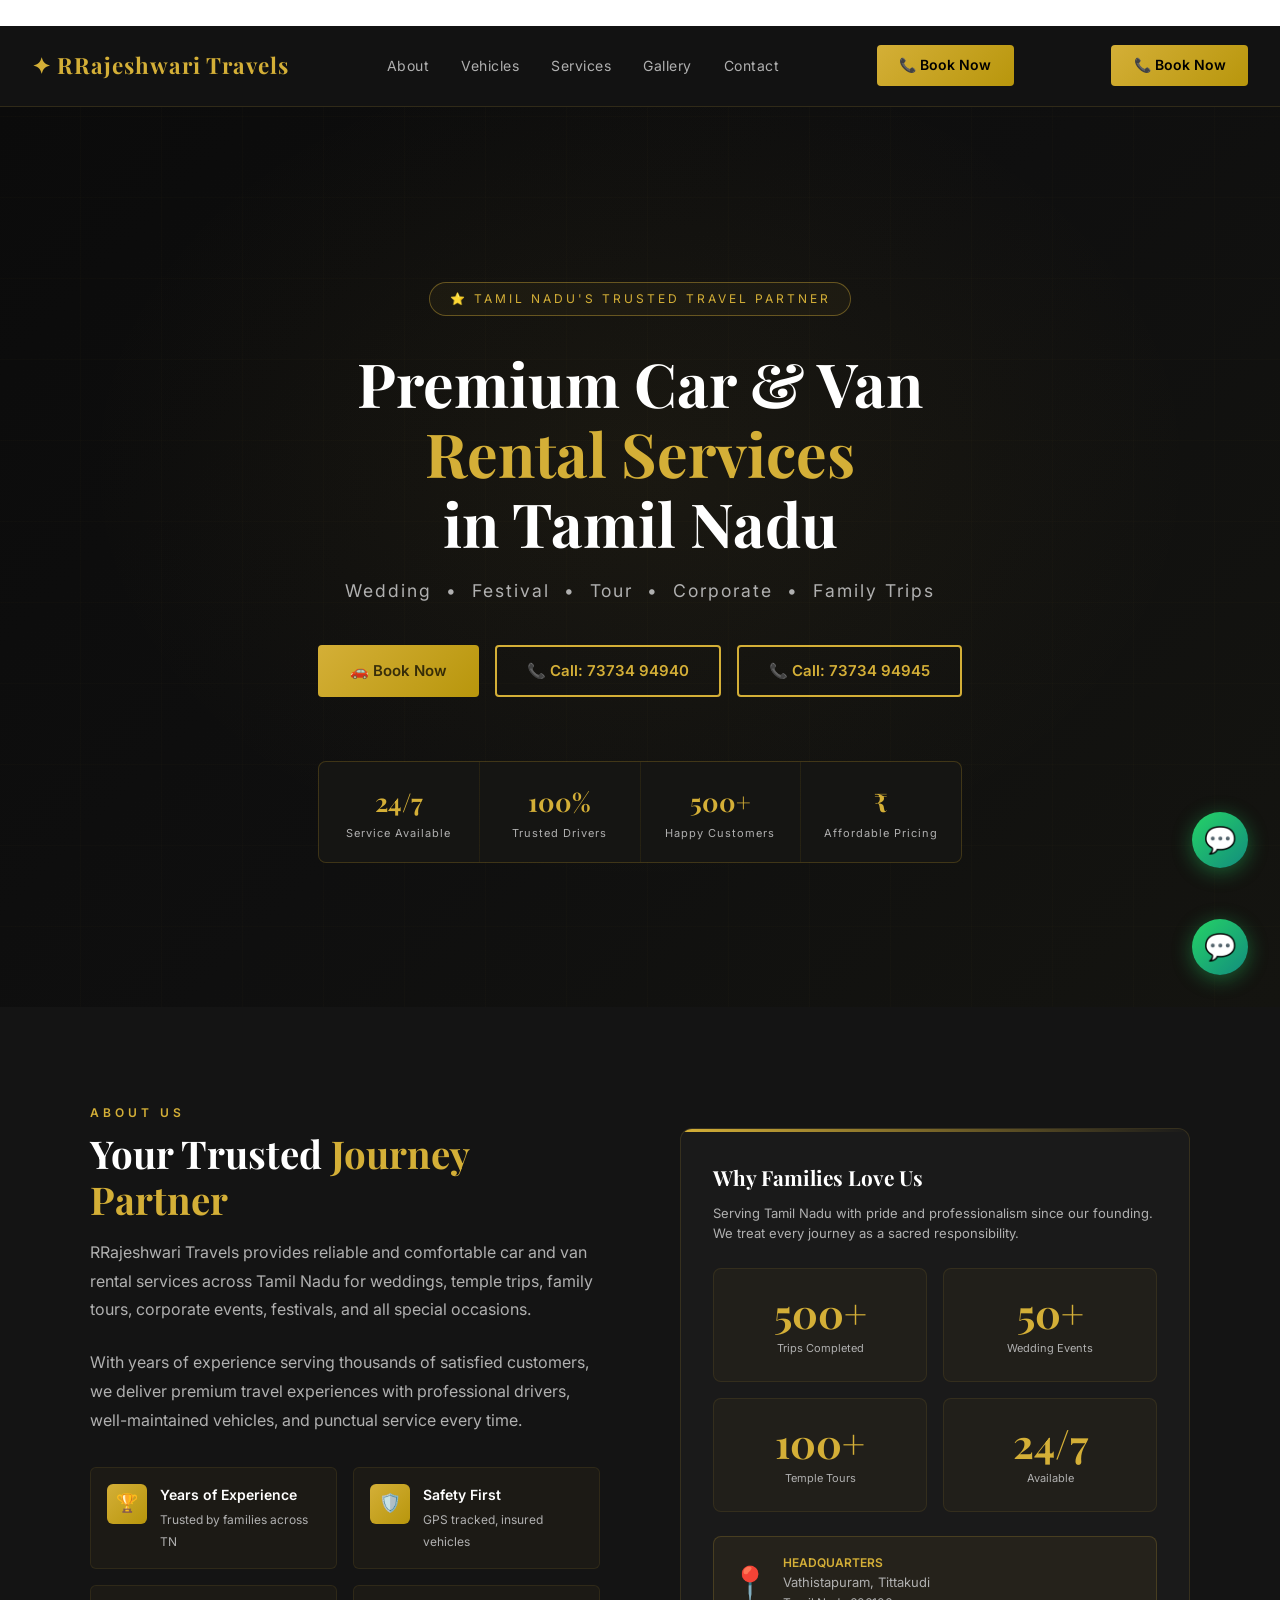
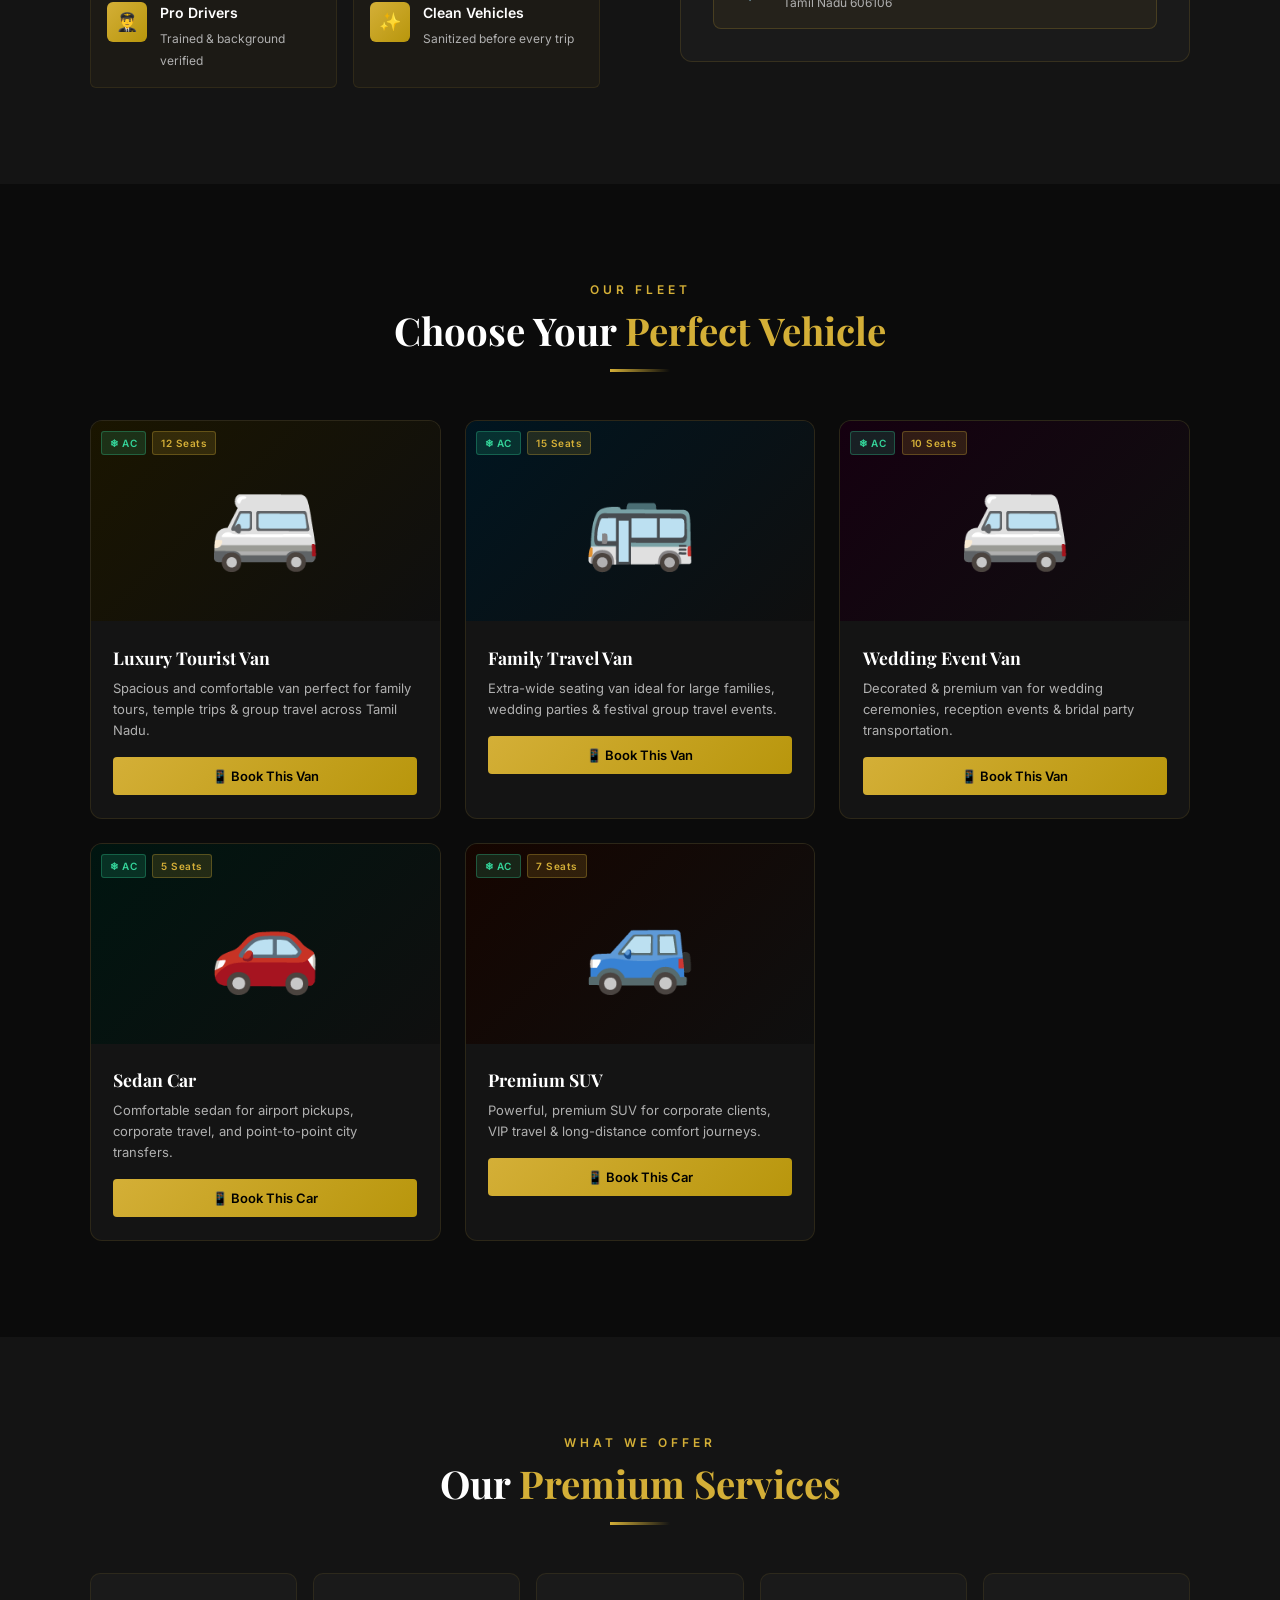
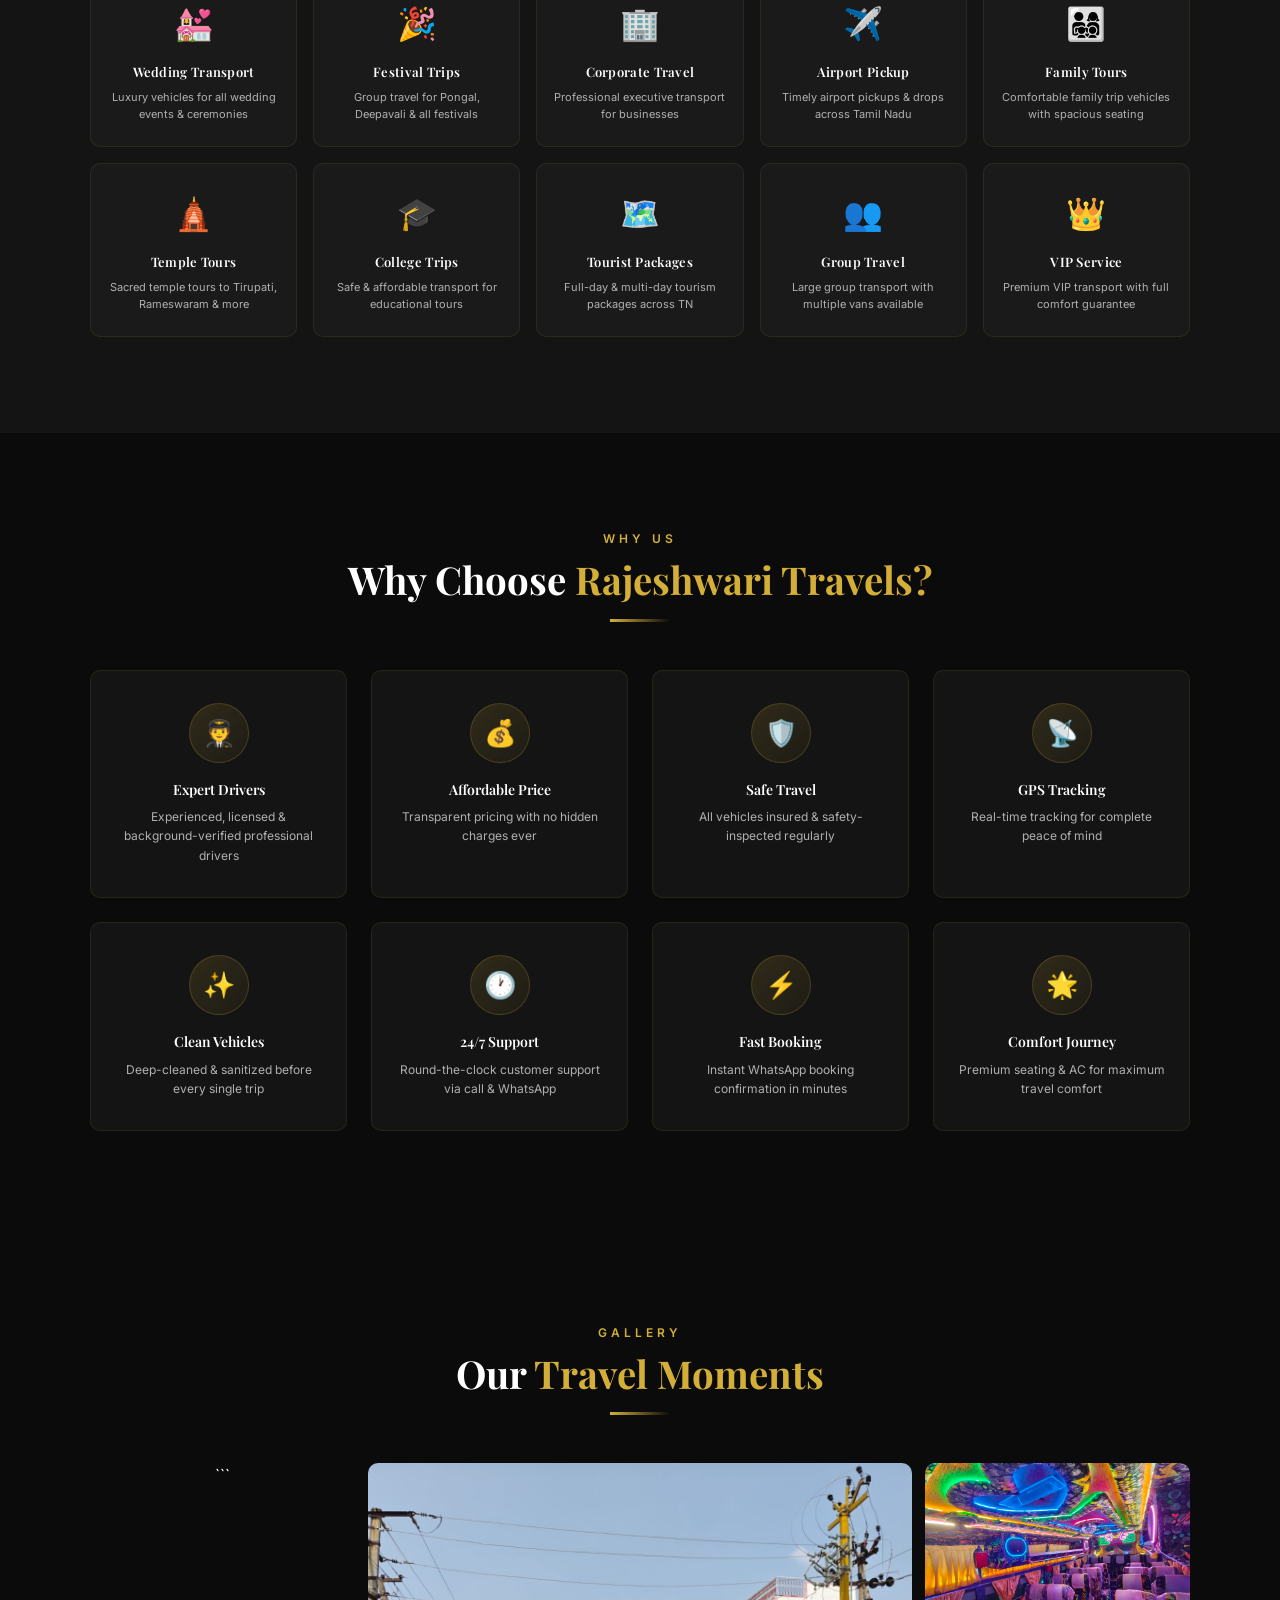
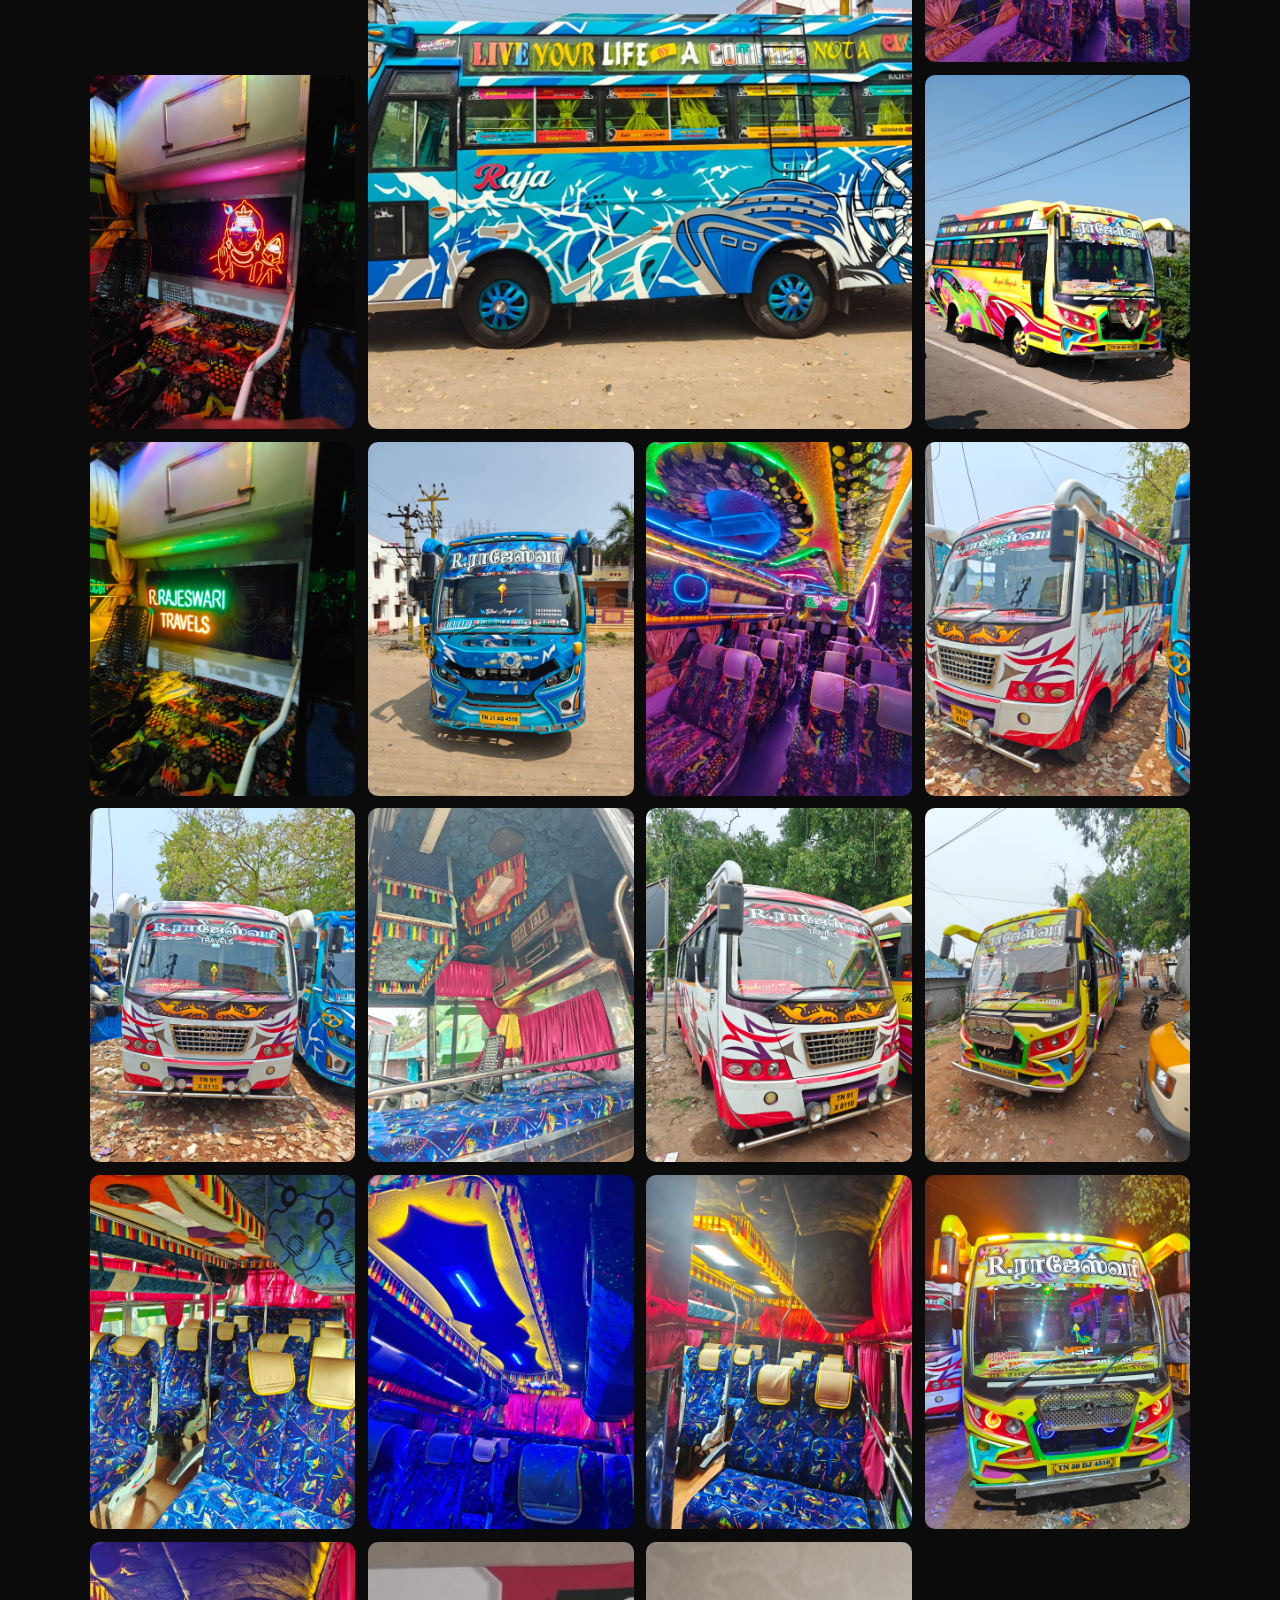
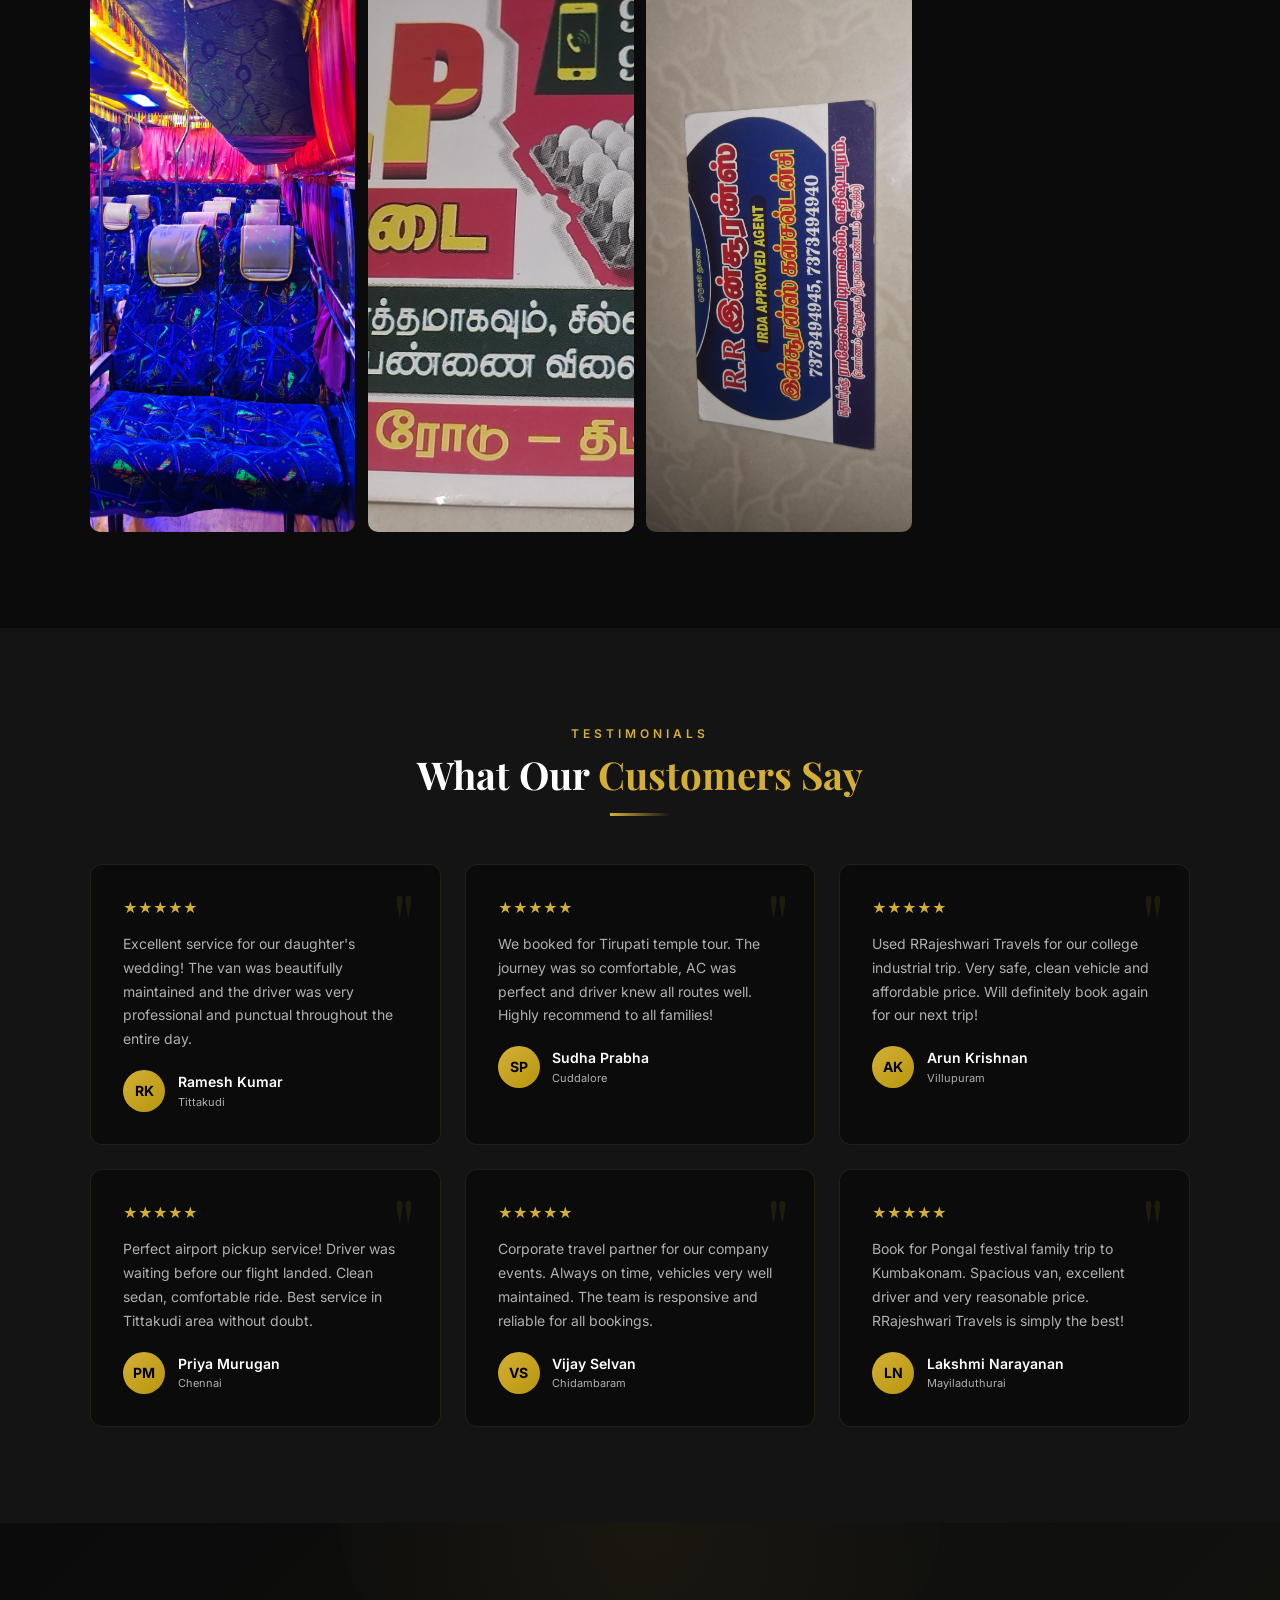
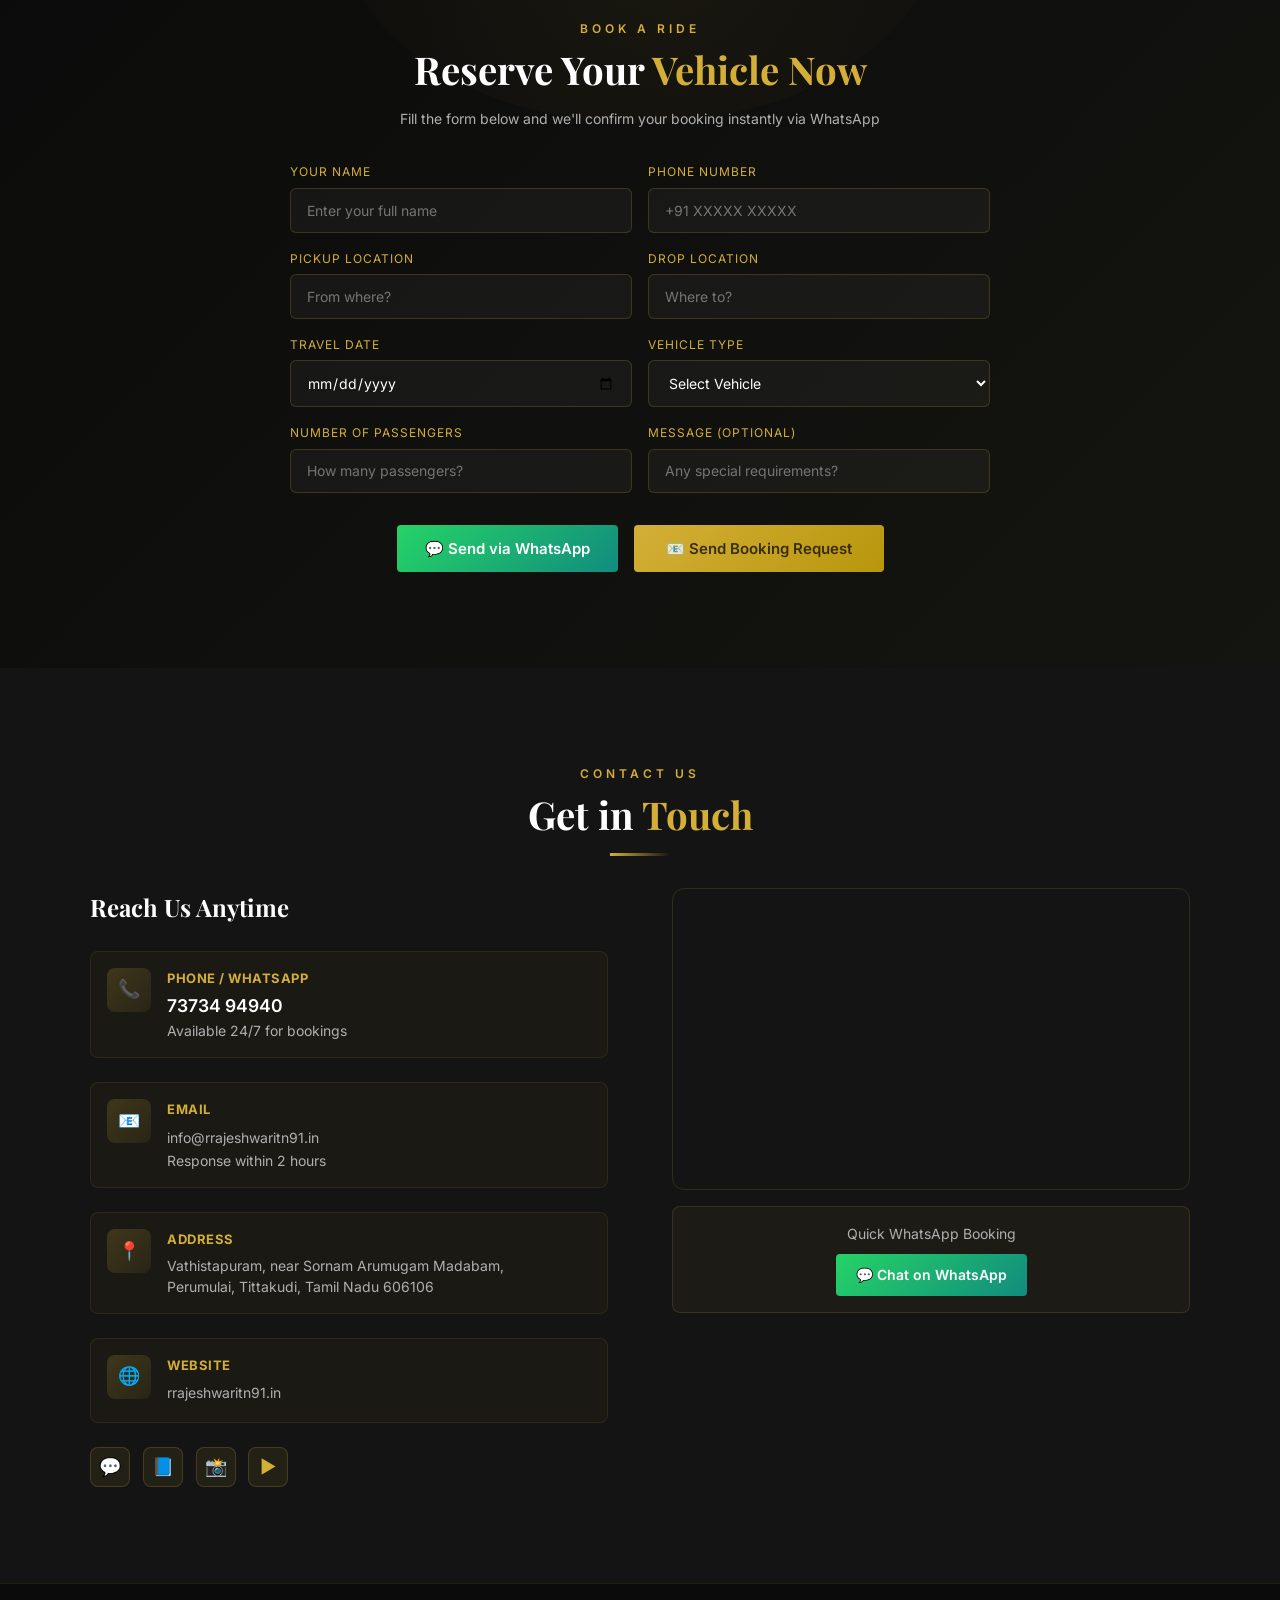
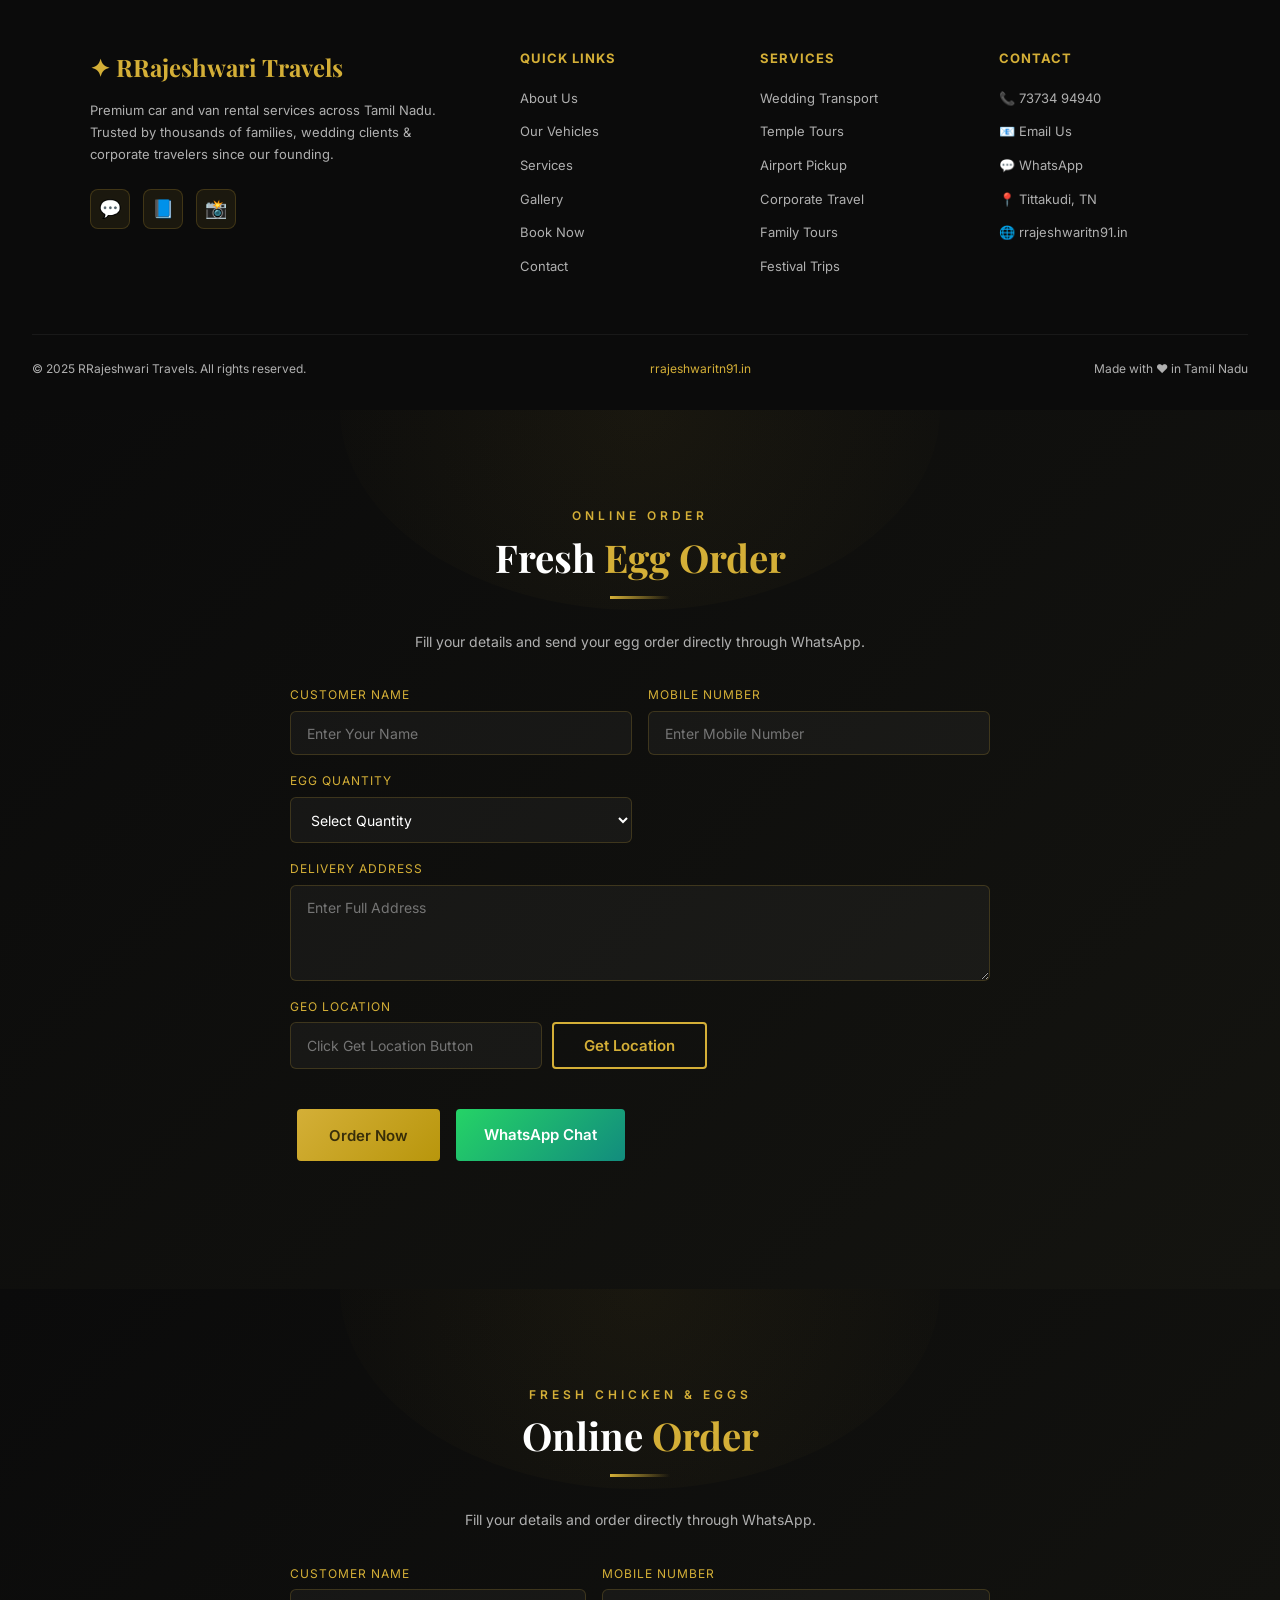
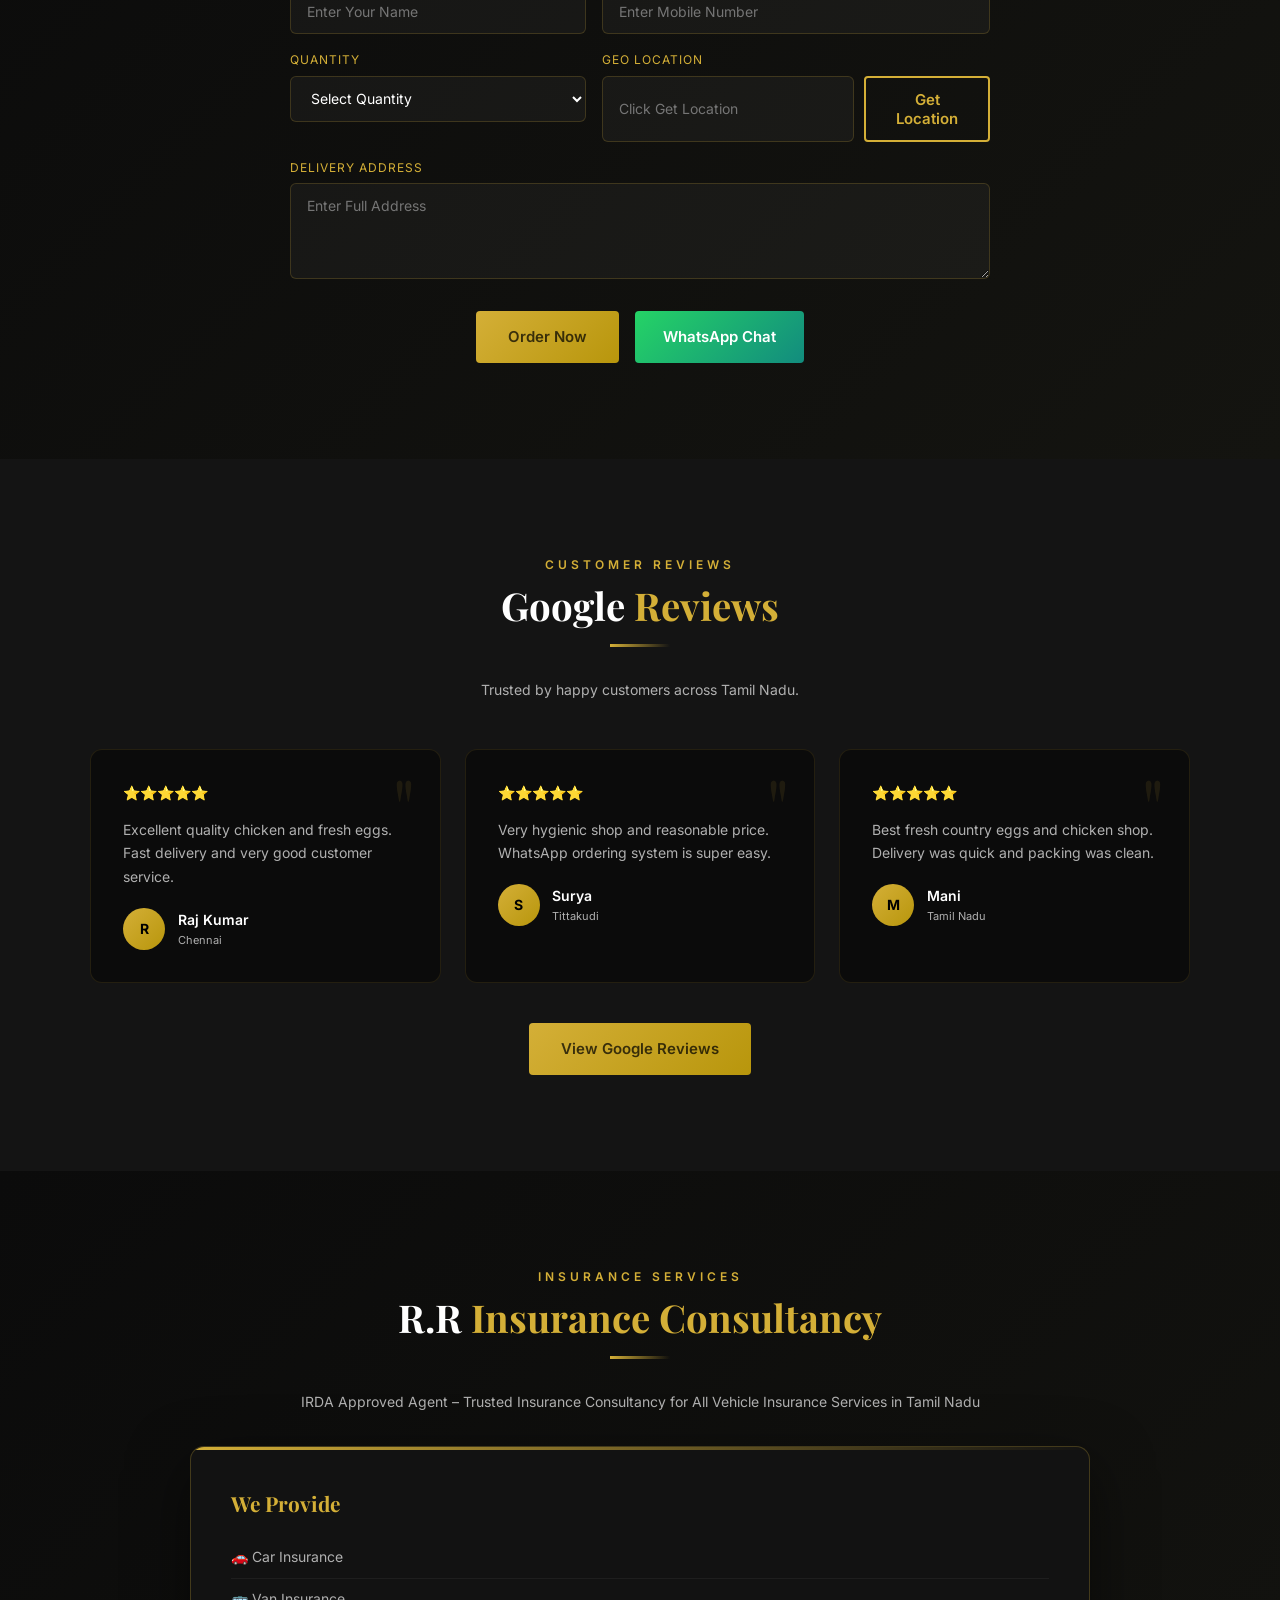
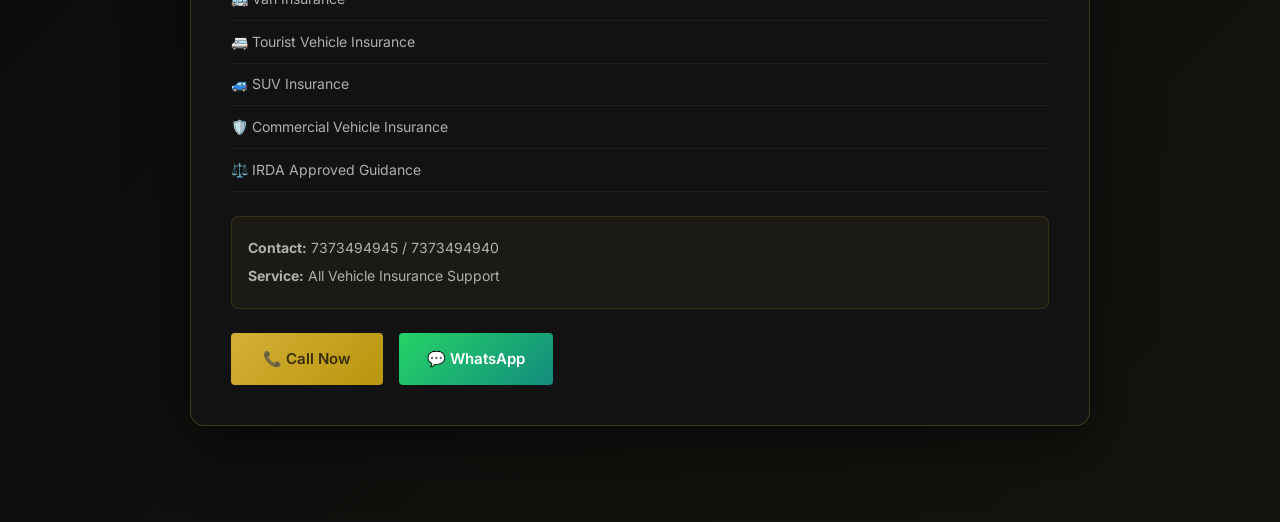
<file: index.html>
<!DOCTYPE html>
<html lang="en">
<head>
  <meta charset="UTF-8" />
  <meta name="viewport" content="width=device-width, initial-scale=1.0" />
  <title>Rajeshwari Travels – Premium Car & Van Rental in Tamil Nadu</title>

  <!-- Primary SEO Meta -->
  <meta name="description" content="Rajeshwari Travels offers premium car and van rental services in Tamil Nadu for weddings, family trips, temple tours, airport pickup and corporate travel." />
  <meta name="author" content="Rajeshwari Travels" />
  <meta name="robots" content="index, follow" />
  <meta name="keywords" content="RRajeshwari Travels, Car Rental Tittakudi, Van Rental Tittakudi, Wedding Vehicle Rental, Tourist Van Service, Tittakudi Travels, Car Hire Tamil Nadu, Family Tour Van, Airport Pickup Tamil Nadu, Luxury Van Rental, Travel Agency Tamil Nadu, Vehicle Rental Service, Wedding Travel Service, Temple Tour Van, Premium Travels Tamil Nadu" />

  <!-- Google Site Verification -->
  <meta name="google-site-verification" content="KVTrQ4IDiOCC5gxCosbJWV9GLXwbj3-9pyOtk_oCQ3M" />

  <!-- Open Graph / Social -->
  <meta property="og:type" content="website" />
  <meta property="og:title" content="RRajeshwari Travels – Premium Car & Van Rental in Tamil Nadu" />
  <meta property="og:description" content="Premium car and van rental services across Tamil Nadu. Weddings, temple tours, airport pickup, corporate travel & more." />
  <meta property="og:url" content="https://rajeshwaritn91.in" />

       <!-- Favicon -->
  <link rel="icon" type="image/png" sizes="32x32" href="favicon.png" />
  <link rel="shortcut icon" href="Tab.png" />
  <link rel="apple-touch-icon" href="Tab.png" />

  <!-- Google Fonts -->
  <link rel="preconnect" href="https://fonts.googleapis.com" />
  <link rel="preconnect" href="https://fonts.gstatic.com" crossorigin />
  <link href="https://fonts.googleapis.com/css2?family=Playfair+Display:wght@400;600;700&family=Inter:wght@300;400;500;600&display=swap" rel="stylesheet" />

  <!-- Stylesheet -->
  <link rel="stylesheet" href="style.css" />

  <!-- Schema.org Structured Data -->
  <script type="application/ld+json">
  {
    "@context": "https://schema.org",
    "@type": "LocalBusiness",
    "name": "RRajeshwari Travels",
    "description": "Premium car and van rental services in Tamil Nadu for weddings, family trips, temple tours, airport pickup and corporate travel.",
    "telephone": "+917373494940",
    "telephone": "+917373494945"
    "email": "rajeshraja60606@gmail.com",
    "url": "https://rajeshwaritn91.in",
    "address": {
      "@type": "PostalAddress",
      "streetAddress": "Vathistapuram, near Sornam Arumugam Marriage Hall, Tittakudi",
      "addressLocality": "Tittakudi",
      "addressRegion": "Tamil Nadu",
      "postalCode": "606106",
      "addressCountry": "IN"
    },
    "areaServed": "Tamil Nadu",
    "serviceType": ["Car Rental", "Van Rental", "Wedding Transport", "Temple Tours", "Airport Pickup"]
  }
  </script>
</head>
<body>

  <!-- ===================== HIDDEN SEO HEADING ===================== -->
  <h2 class="sr-only">Rajeshwari Travels – Premium Vehicle Rental Website for Tamil Nadu</h2>

  <!-- ===================== NAVIGATION ===================== -->
   <!-- ==================== HIDDEN SEO HEADING =============-->>
  <nav role="navigation" aria-label="Main Navigation">
    <div class="nav-logo" aria-label="RRajeshwari Travels Home">✦ RRajeshwari Travels</div>
    <ul class="nav-links">
      <li><a href="#about">About</a></li>
      
      <li><a href="#vehicles">Vehicles</a></li>
      <li><a href="#services">Services</a></li>
      <li><a href="#gallery">Gallery</a></li>
      <li><a href="#contact">Contact</a></li>
    </ul>
    <a href="tel:7373494940" class="nav-cta" aria-label="Call to Book Now">📞 Book Now</a>
    <a href="tel:7373494945" class="nav-cta" aria-label="Call to Book Now">📞 Book Now</a>
  </nav>

  <!-- ===================== HERO ===================== -->
  <section class="hero" id="hero" aria-label="Hero Banner">
    <div class="hero-content">
      <div class="hero-badge">⭐ TAMIL NADU'S TRUSTED TRAVEL PARTNER</div>
      <h1>Premium Car &amp; Van<br><span>Rental Services</span><br>in Tamil Nadu</h1>
      <p class="hero-sub">Wedding &nbsp;•&nbsp; Festival &nbsp;•&nbsp; Tour &nbsp;•&nbsp; Corporate &nbsp;•&nbsp; Family Trips</p>
      <div class="hero-btns">
        <a href="#booking" class="btn-gold">🚗 Book Now</a>
        <a href="tel:7373494940" class="btn-outline">📞 Call: 73734 94940</a>
        <a href="tel:7373494945" class="btn-outline">📞 Call: 73734 94945 </a>
      </div>
      <div class="hero-stats" role="list" aria-label="Key Stats">
        <div class="stat-box" role="listitem">
          <div class="num">24/7</div>
          <div class="lbl">Service Available</div>
        </div>
        <div class="stat-box" role="listitem">
          <div class="num">100%</div>
          <div class="lbl">Trusted Drivers</div>
        </div>
        <div class="stat-box" role="listitem">
          <div class="num">500+</div>
          <div class="lbl">Happy Customers</div>
        </div>
        <div class="stat-box" role="listitem">
          <div class="num">₹</div>
          <div class="lbl">Affordable Pricing</div>
        </div>
      </div>
    </div>
    <a href="https://wa.me/917373494940" class="wa-float" title="Chat on WhatsApp" aria-label="WhatsApp">💬</a>
  </section>

  <!-- ===================== ABOUT ===================== -->
  <section class="about" id="about" aria-labelledby="about-heading">
    <div class="about-inner">
      <div class="about-text">
        <div class="section-tag">About Us</div>
        <h2 class="section-title" id="about-heading">Your Trusted <span class="gold">Journey Partner</span></h2>
        <p>RRajeshwari Travels provides reliable and comfortable car and van rental services across Tamil Nadu for weddings, temple trips, family tours, corporate events, festivals, and all special occasions.</p>
        <p>With years of experience serving thousands of satisfied customers, we deliver premium travel experiences with professional drivers, well-maintained vehicles, and punctual service every time.</p>
        <div class="features-grid">
          <div class="feature-item">
            <div class="feature-icon" aria-hidden="true">🏆</div>
            <div>
              <h4>Years of Experience</h4>
              <p>Trusted by families across TN</p>
            </div>
          </div>
          <div class="feature-item">
            <div class="feature-icon" aria-hidden="true">🛡️</div>
            <div>
              <h4>Safety First</h4>
              <p>GPS tracked, insured vehicles</p>
            </div>
          </div>
          <div class="feature-item">
            <div class="feature-icon" aria-hidden="true">👨‍✈️</div>
            <div>
              <h4>Pro Drivers</h4>
              <p>Trained &amp; background verified</p>
            </div>
          </div>
          <div class="feature-item">
            <div class="feature-icon" aria-hidden="true">✨</div>
            <div>
              <h4>Clean Vehicles</h4>
              <p>Sanitized before every trip</p>
            </div>
          </div>
        </div>
      </div>

      <div class="about-visual">
        <div class="about-card">
          <h3>Why Families Love Us</h3>
          <p class="about-card-desc">Serving Tamil Nadu with pride and professionalism since our founding. We treat every journey as a sacred responsibility.</p>
          <div class="about-numbers">
            <div class="about-num">
              <div class="n">500+</div>
              <div class="l">Trips Completed</div>
            </div>
            <div class="about-num">
              <div class="n">50+</div>
              <div class="l">Wedding Events</div>
            </div>
            <div class="about-num">
              <div class="n">100+</div>
              <div class="l">Temple Tours</div>
            </div>
            <div class="about-num">
              <div class="n">24/7</div>
              <div class="l">Available</div>
            </div>
          </div>
          <div class="about-hq">
            <div class="about-hq-icon" aria-hidden="true">📍</div>
            <div>
              <div class="about-hq-label">HEADQUARTERS</div>
              <div class="about-hq-city">Vathistapuram, Tittakudi</div>
              <div class="about-hq-state">Tamil Nadu 606106</div>
            </div>
          </div>
        </div>
      </div>
    </div>
  </section>

  <!-- ===================== VEHICLES ===================== -->
  <section class="vehicles" id="vehicles" aria-labelledby="vehicles-heading">
    <div class="section-tag">Our Fleet</div>
    <h2 class="section-title" id="vehicles-heading">Choose Your <span class="gold">Perfect Vehicle</span></h2>
    <div class="gold-line" aria-hidden="true"></div>

    <div class="vehicles-grid">

      <!-- Luxury Tourist Van -->
      <article class="v-card">
        <div class="v-img v-img--van1">
          <div class="v-img-inner" aria-hidden="true">🚐</div>
          <div class="v-tags">
            <span class="tag tag-ac">❄ AC</span>
            <span class="tag tag-seats">12 Seats</span>
          </div>
        </div>
        <div class="v-info">
          <h3>Luxury Tourist Van</h3>
          <p>Spacious and comfortable van perfect for family tours, temple trips &amp; group travel across Tamil Nadu.</p>
          <button class="book-btn" data-wa="Hi%2C%20I%20want%20to%20book%20the%20Luxury%20Tourist%20Van">📱 Book This Van</button>
        </div>
      </article>

      <!-- Family Travel Van -->
      <article class="v-card">
        <div class="v-img v-img--van2">
          <div class="v-img-inner" aria-hidden="true">🚌</div>
          <div class="v-tags">
            <span class="tag tag-ac">❄ AC</span>
            <span class="tag tag-seats">15 Seats</span>
          </div>
        </div>
        <div class="v-info">
          <h3>Family Travel Van</h3>
          <p>Extra-wide seating van ideal for large families, wedding parties &amp; festival group travel events.</p>
          <button class="book-btn" data-wa="Hi%2C%20I%20want%20to%20book%20the%20Family%20Travel%20Van">📱 Book This Van</button>
        </div>
      </article>

      <!-- Wedding Event Van -->
      <article class="v-card">
        <div class="v-img v-img--van3">
          <div class="v-img-inner" aria-hidden="true">🚐</div>
          <div class="v-tags">
            <span class="tag tag-ac">❄ AC</span>
            <span class="tag tag-seats">10 Seats</span>
          </div>
        </div>
        <div class="v-info">
          <h3>Wedding Event Van</h3>
          <p>Decorated &amp; premium van for wedding ceremonies, reception events &amp; bridal party transportation.</p>
          <button class="book-btn" data-wa="Hi%2C%20I%20want%20to%20book%20the%20Wedding%20Event%20Van">📱 Book This Van</button>
        </div>
      </article>

      <!-- Sedan Car -->
      <article class="v-card">
        <div class="v-img v-img--sedan">
          <div class="v-img-inner" aria-hidden="true">🚗</div>
          <div class="v-tags">
            <span class="tag tag-ac">❄ AC</span>
            <span class="tag tag-seats">5 Seats</span>
          </div>
        </div>
        <div class="v-info">
          <h3>Sedan Car</h3>
          <p>Comfortable sedan for airport pickups, corporate travel, and point-to-point city transfers.</p>
          <button class="book-btn" data-wa="Hi%2C%20I%20want%20to%20book%20the%20Sedan%20Car">📱 Book This Car</button>
        </div>
      </article>

      <!-- Premium SUV -->
      <article class="v-card">
        <div class="v-img v-img--suv">
          <div class="v-img-inner" aria-hidden="true">🚙</div>
          <div class="v-tags">
            <span class="tag tag-ac">❄ AC</span>
            <span class="tag tag-seats">7 Seats</span>
          </div>
        </div>
        <div class="v-info">
          <h3>Premium SUV</h3>
          <p>Powerful, premium SUV for corporate clients, VIP travel &amp; long-distance comfort journeys.</p>
          <button class="book-btn" data-wa="Hi%2C%20I%20want%20to%20book%20the%20Premium%20SUV">📱 Book This Car</button>
        </div>
      </article>

    </div>
  </section>

  <!-- ===================== SERVICES ===================== -->
  <section class="services" id="services" aria-labelledby="services-heading">
    <div class="section-tag">What We Offer</div>
    <h2 class="section-title" id="services-heading">Our <span class="gold">Premium Services</span></h2>
    <div class="gold-line" aria-hidden="true"></div>

    <div class="services-grid">
      <div class="s-card"><div class="s-icon" aria-hidden="true">💒</div><h3>Wedding Transport</h3><p>Luxury vehicles for all wedding events &amp; ceremonies</p></div>
      <div class="s-card"><div class="s-icon" aria-hidden="true">🎉</div><h3>Festival Trips</h3><p>Group travel for Pongal, Deepavali &amp; all festivals</p></div>
      <div class="s-card"><div class="s-icon" aria-hidden="true">🏢</div><h3>Corporate Travel</h3><p>Professional executive transport for businesses</p></div>
      <div class="s-card"><div class="s-icon" aria-hidden="true">✈️</div><h3>Airport Pickup</h3><p>Timely airport pickups &amp; drops across Tamil Nadu</p></div>
      <div class="s-card"><div class="s-icon" aria-hidden="true">👨‍👩‍👧‍👦</div><h3>Family Tours</h3><p>Comfortable family trip vehicles with spacious seating</p></div>
      <div class="s-card"><div class="s-icon" aria-hidden="true">🛕</div><h3>Temple Tours</h3><p>Sacred temple tours to Tirupati, Rameswaram &amp; more</p></div>
      <div class="s-card"><div class="s-icon" aria-hidden="true">🎓</div><h3>College Trips</h3><p>Safe &amp; affordable transport for educational tours</p></div>
      <div class="s-card"><div class="s-icon" aria-hidden="true">🗺️</div><h3>Tourist Packages</h3><p>Full-day &amp; multi-day tourism packages across TN</p></div>
      <div class="s-card"><div class="s-icon" aria-hidden="true">👥</div><h3>Group Travel</h3><p>Large group transport with multiple vans available</p></div>
      <div class="s-card"><div class="s-icon" aria-hidden="true">👑</div><h3>VIP Service</h3><p>Premium VIP transport with full comfort guarantee</p></div>
    </div>
  </section>

  <!-- ===================== WHY US ===================== -->
  <section class="why" id="why" aria-labelledby="why-heading">
    <div class="section-tag">Why Us</div>
    <h2 class="section-title" id="why-heading">Why Choose <span class="gold">Rajeshwari Travels?</span></h2>
    <div class="gold-line" aria-hidden="true"></div>

    <div class="why-grid">
      <div class="w-card"><div class="w-icon" aria-hidden="true">🧑‍✈️</div><h3>Expert Drivers</h3><p>Experienced, licensed &amp; background-verified professional drivers</p></div>
      <div class="w-card"><div class="w-icon" aria-hidden="true">💰</div><h3>Affordable Price</h3><p>Transparent pricing with no hidden charges ever</p></div>
      <div class="w-card"><div class="w-icon" aria-hidden="true">🛡️</div><h3>Safe Travel</h3><p>All vehicles insured &amp; safety-inspected regularly</p></div>
      <div class="w-card"><div class="w-icon" aria-hidden="true">📡</div><h3>GPS Tracking</h3><p>Real-time tracking for complete peace of mind</p></div>
      <div class="w-card"><div class="w-icon" aria-hidden="true">✨</div><h3>Clean Vehicles</h3><p>Deep-cleaned &amp; sanitized before every single trip</p></div>
      <div class="w-card"><div class="w-icon" aria-hidden="true">🕐</div><h3>24/7 Support</h3><p>Round-the-clock customer support via call &amp; WhatsApp</p></div>
      <div class="w-card"><div class="w-icon" aria-hidden="true">⚡</div><h3>Fast Booking</h3><p>Instant WhatsApp booking confirmation in minutes</p></div>
      <div class="w-card"><div class="w-icon" aria-hidden="true">🌟</div><h3>Comfort Journey</h3><p>Premium seating &amp; AC for maximum travel comfort</p></div>
    </div>
  </section>

 <!-- ===================== GALLERY ===================== -->

<section class="gallery-section" id="gallery" aria-labelledby="gallery-heading">

  <div class="section-tag">Gallery</div>

  <h2 class="section-title" id="gallery-heading">
    Our <span class="gold">Travel Moments</span>
  </h2>

  <div class="gold-line" aria-hidden="true"></div>

  <div class="gallery-grid">

```
<!-- Image 1 -->
<div class="g-item g-item--featured">
  <img src="Gallery1.png" alt="RRajeshwari Travels Luxury Van Fleet" class="gallery-image">
  <div class="g-overlay">🔍</div>
</div>

<!-- Image 2 -->
<div class="g-item">
  <img src="Gallery2.png" alt="Wedding Travel Service" class="gallery-image">
  <div class="g-overlay">🔍</div>
</div>

<!-- Image 3 -->
<div class="g-item">
  <img src="Gallery3.png" alt="Temple Tour Travel" class="gallery-image">
  <div class="g-overlay">🔍</div>
</div>

<!-- Image 4 -->
<div class="g-item">
  <img src="Gallery4.png" alt="Sedan Car Travel" class="gallery-image">
  <div class="g-overlay">🔍</div>
</div>

<!-- Image 5 -->
<div class="g-item">
  <img src="Gallery5.png" alt="Family Tour Vehicle" class="gallery-image">
  <div class="g-overlay">🔍</div>
</div>

<!-- Image 6 -->
<div class="g-item">
  <img src="Gallery6.png" alt="Airport Pickup Service" class="gallery-image">
  <div class="g-overlay">🔍</div>
</div>

<!-- Image 7 -->
<div class="g-item">
  <img src="Gallery7.png" alt="Tourist Van Rental" class="gallery-image">
  <div class="g-overlay">🔍</div>
</div>

<!-- Image 8 -->
<div class="g-item">
  <img src="Gallery8.png" alt="Tamil Nadu Travel Service" class="gallery-image">
  <div class="g-overlay">🔍</div>
</div>

<!-- Image 10 -->
<div class="g-item">
  <img src="Gallery10.png" alt="Wedding Van Booking" class="gallery-image">
  <div class="g-overlay">🔍</div>
</div>

<!-- Image 11 -->
<div class="g-item">
  <img src="Gallery11.png" alt="Family Trip Vehicle Rental" class="gallery-image">
  <div class="g-overlay">🔍</div>
</div>

<!-- Image 12 -->
<div class="g-item">
  <img src="Gallery12.png" alt="Luxury Travel Vehicle" class="gallery-image">
  <div class="g-overlay">🔍</div>
</div>

<!-- Image 13 -->
<div class="g-item">
  <img src="Gallery13.png" alt="Tour Package Vehicle" class="gallery-image">
  <div class="g-overlay">🔍</div>
</div>

<!-- Image 14 -->
<div class="g-item">
  <img src="Gallery14.png" alt="Premium Travels Tamil Nadu" class="gallery-image">
  <div class="g-overlay">🔍</div>
</div>

<!-- Image 15 -->
<div class="g-item">
  <img src="Gallery15.png" alt="Comfort Travel Van" class="gallery-image">
  <div class="g-overlay">🔍</div>
</div>

<!-- Image 16 -->
<div class="g-item">
  <img src="Gallery16.png" alt="Corporate Travel Service" class="gallery-image">
  <div class="g-overlay">🔍</div>
</div>

<!-- Image 17 -->
<div class="g-item">
  <img src="Gallery17.png" alt="Professional Driver Service" class="gallery-image">
  <div class="g-overlay">🔍</div>
</div>

<!-- Image 18 -->
<div class="g-item">
  <img src="Gallery18.png" alt="RRajeshwari Travels Gallery" class="gallery-image">
  <div class="g-overlay">🔍</div>
</div>

<!-- Image 18 -->
<div class="g-item">
  <img src="Gallery19.png" alt="MSP Egg Shop
    " class="gallery-image">
  <div class="g-overlay">🔍</div>
</div>

<!-- Image 18 -->
<div class="g-item">
  <img src="Gallery20.png" alt="RRajeshwari Visiting Cart Gallery" class="gallery-image">
  <div class="g-overlay">🔍</div>
</div>

    
    

  </div>
</section>

  <!-- ===================== TESTIMONIALS ===================== -->
  <section class="testimonials" id="testimonials" aria-labelledby="testimonials-heading">
    <div class="section-tag">Testimonials</div>
    <h2 class="section-title" id="testimonials-heading">What Our <span class="gold">Customers Say</span></h2>
    <div class="gold-line" aria-hidden="true"></div>

    <div class="t-grid">
      <article class="t-card">
        <div class="t-stars" aria-label="5 stars">★★★★★</div>
        <p>Excellent service for our daughter's wedding! The van was beautifully maintained and the driver was very professional and punctual throughout the entire day.</p>
        <div class="t-author">
          <div class="t-avatar" aria-hidden="true">RK</div>
          <div>
            <div class="t-name">Ramesh Kumar</div>
            <div class="t-place">Tittakudi</div>
          </div>
        </div>
      </article>
      <article class="t-card">
        <div class="t-stars" aria-label="5 stars">★★★★★</div>
        <p>We booked for Tirupati temple tour. The journey was so comfortable, AC was perfect and driver knew all routes well. Highly recommend to all families!</p>
        <div class="t-author">
          <div class="t-avatar" aria-hidden="true">SP</div>
          <div>
            <div class="t-name">Sudha Prabha</div>
            <div class="t-place">Cuddalore</div>
          </div>
        </div>
      </article>
      <article class="t-card">
        <div class="t-stars" aria-label="5 stars">★★★★★</div>
        <p>Used RRajeshwari Travels for our college industrial trip. Very safe, clean vehicle and affordable price. Will definitely book again for our next trip!</p>
        <div class="t-author">
          <div class="t-avatar" aria-hidden="true">AK</div>
          <div>
            <div class="t-name">Arun Krishnan</div>
            <div class="t-place">Villupuram</div>
          </div>
        </div>
      </article>
      <article class="t-card">
        <div class="t-stars" aria-label="5 stars">★★★★★</div>
        <p>Perfect airport pickup service! Driver was waiting before our flight landed. Clean sedan, comfortable ride. Best service in Tittakudi area without doubt.</p>
        <div class="t-author">
          <div class="t-avatar" aria-hidden="true">PM</div>
          <div>
            <div class="t-name">Priya Murugan</div>
            <div class="t-place">Chennai</div>
          </div>
        </div>
      </article>
      <article class="t-card">
        <div class="t-stars" aria-label="5 stars">★★★★★</div>
        <p>Corporate travel partner for our company events. Always on time, vehicles very well maintained. The team is responsive and reliable for all bookings.</p>
        <div class="t-author">
          <div class="t-avatar" aria-hidden="true">VS</div>
          <div>
            <div class="t-name">Vijay Selvan</div>
            <div class="t-place">Chidambaram</div>
          </div>
        </div>
      </article>
      <article class="t-card">
        <div class="t-stars" aria-label="5 stars">★★★★★</div>
        <p>Book for Pongal festival family trip to Kumbakonam. Spacious van, excellent driver and very reasonable price. RRajeshwari Travels is simply the best!</p>
        <div class="t-author">
          <div class="t-avatar" aria-hidden="true">LN</div>
          <div>
            <div class="t-name">Lakshmi Narayanan</div>
            <div class="t-place">Mayiladuthurai</div>
          </div>
        </div>
      </article>
    </div>
  </section>

  <!-- ===================== BOOKING FORM ===================== -->
  <section class="booking" id="booking" aria-labelledby="booking-heading">
    <div class="booking-inner">
      <div class="section-tag">Book a Ride</div>
      <h2 class="section-title" id="booking-heading">Reserve Your <span class="gold">Vehicle Now</span></h2>
      <p class="booking-sub">Fill the form below and we'll confirm your booking instantly via WhatsApp</p>

      <div class="form-grid" role="form" aria-label="Vehicle Booking Form">
        <div class="form-group">
          <label for="f-name">Your Name</label>
          <input type="text" id="f-name" placeholder="Enter your full name" autocomplete="name" />
        </div>
        <div class="form-group">
          <label for="f-phone">Phone Number</label>
          <input type="tel" id="f-phone" placeholder="+91 XXXXX XXXXX" autocomplete="tel" />
        </div>
        <div class="form-group">
          <label for="f-from">Pickup Location</label>
          <input type="text" id="f-from" placeholder="From where?" />
        </div>
        <div class="form-group">
          <label for="f-to">Drop Location</label>
          <input type="text" id="f-to" placeholder="Where to?" />
        </div>
        <div class="form-group">
          <label for="f-date">Travel Date</label>
          <input type="date" id="f-date" />
        </div>
        <div class="form-group">
          <label for="f-vehicle">Vehicle Type</label>
          <select id="f-vehicle">
            <option value="">Select Vehicle</option>
            <option>Luxury Tourist Van (12 Seats)</option>
            <option>Family Travel Van (15 Seats)</option>
            <option>Wedding Event Van (10 Seats)</option>
            <option>Sedan Car (5 Seats)</option>
            <option>Premium SUV (7 Seats)</option>
          </select>
        </div>
        <div class="form-group">
          <label for="f-pax">Number of Passengers</label>
          <input type="number" id="f-pax" placeholder="How many passengers?" min="1" />
        </div>
        <div class="form-group">
          <label for="f-msg">Message (Optional)</label>
          <input type="text" id="f-msg" placeholder="Any special requirements?" />
        </div>
      </div>

      <div class="form-btns">
        <button class="wa-btn" id="btn-whatsapp" type="button">💬 Send via WhatsApp</button>
        <button class="btn-gold" id="btn-booking" type="button">📧 Send Booking Request</button>
      </div>
    </div>
  </section>

  <!-- ===================== CONTACT ===================== -->
  <section class="contact" id="contact" aria-labelledby="contact-heading">
    <div class="section-tag">Contact Us</div>
    <h2 class="section-title" id="contact-heading">Get in <span class="gold">Touch</span></h2>
    <div class="gold-line" aria-hidden="true"></div>

    <div class="contact-inner">
      <div class="contact-info">
        <h3 class="playfair">Reach Us Anytime</h3>

        <div class="c-item">
          <div class="c-icon" aria-hidden="true">📞</div>
          <div>
            <h4>Phone / WhatsApp</h4>
            <a href="tel:7373494940" aria-label="Call 73734 94940">73734 94940</a>
            <p>Available 24/7 for bookings</p>
          </div>
        </div>

        <div class="c-item">
          <div class="c-icon" aria-hidden="true">📧</div>
          <div>
            <h4>Email</h4>
            <a href="mailto:info@rrajeshwaritn91.in">info@rrajeshwaritn91.in</a>
            <p>Response within 2 hours</p>
          </div>
        </div>

        <div class="c-item">
          <div class="c-icon" aria-hidden="true">📍</div>
          <div>
            <h4>Address</h4>
            <p>Vathistapuram, near Sornam Arumugam Madabam,<br />Perumulai, Tittakudi, Tamil Nadu 606106</p>
          </div>
        </div>

        <div class="c-item">
          <div class="c-icon" aria-hidden="true">🌐</div>
          <div>
            <h4>Website</h4>
            <a href="https://rrajeshwaritn91.in">rrajeshwaritn91.in</a>
          </div>
        </div>

        <div class="social-row" aria-label="Social Media Links">
          <a href="https://wa.me/917373494940" class="social-btn" title="WhatsApp" aria-label="WhatsApp">💬</a>
          <a href="#" class="social-btn" title="Facebook" aria-label="Facebook">📘</a>
          <a href="#" class="social-btn" title="Instagram" aria-label="Instagram">📸</a>
          <a href="#" class="social-btn" title="YouTube" aria-label="YouTube">▶️</a>
        </div>
      </div>

      <div class="contact-map">
        <div class="map-embed">
          <iframe
            src="https://maps.google.com/maps?q=Vathistapuram,Perumulai,Tittakudi,Tamil+Nadu+606106&output=embed"
            allowfullscreen
            loading="lazy"
            referrerpolicy="no-referrer-when-downgrade"
            title="RRajeshwari Travels Location Map">
          </iframe>
        </div>
        <div class="map-wa-cta">
          <div class="map-wa-label">Quick WhatsApp Booking</div>
          <a href="https://wa.me/917373494940?text=Hi%20RRajeshwari%20Travels%2C%20I%20would%20like%20to%20book%20a%20vehicle." class="wa-btn wa-btn--inline" aria-label="Chat on WhatsApp">
            💬 Chat on WhatsApp
          </a>
        </div>
      </div>
    </div>
  </section>

  <!-- ===================== FOOTER ===================== -->
  <footer role="contentinfo">
    <div class="footer-inner">
      <div class="f-brand">
        <div class="f-brand-name">✦ RRajeshwari Travels</div>
        <p>Premium car and van rental services across Tamil Nadu. Trusted by thousands of families, wedding clients &amp; corporate travelers since our founding.</p>
        <div class="social-row">
          <a href="https://wa.me/917373494940" class="social-btn" aria-label="WhatsApp">💬</a>
          <a href="#" class="social-btn" aria-label="Facebook">📘</a>
          <a href="#" class="social-btn" aria-label="Instagram">📸</a>
        </div>
      </div>

      <div class="f-col">
        <h4>Quick Links</h4>
        <ul>
          <li><a href="#about">About Us</a></li>
          <li><a href="#vehicles">Our Vehicles</a></li>
          <li><a href="#services">Services</a></li>
          <li><a href="#gallery">Gallery</a></li>
          <li><a href="#booking">Book Now</a></li>
          <li><a href="#contact">Contact</a></li>
        </ul>
      </div>

      <div class="f-col">
        <h4>Services</h4>
        <ul>
          <li><a href="#booking">Wedding Transport</a></li>
          <li><a href="#booking">Temple Tours</a></li>
          <li><a href="#booking">Airport Pickup</a></li>
          <li><a href="#booking">Corporate Travel</a></li>
          <li><a href="#booking">Family Tours</a></li>
          <li><a href="#booking">Festival Trips</a></li>
        </ul>
      </div>

      <div class="f-col">
        <h4>Contact</h4>
        <ul>
          <li><a href="tel:7373494940">📞 73734 94940</a></li>
          <li><a href="mailto:info@rrajeshwaritn91.in">📧 Email Us</a></li>
          <li><a href="https://wa.me/917373494940">💬 WhatsApp</a></li>
          <li><a href="#">📍 Tittakudi, TN</a></li>
          <li><a href="#">🌐 rrajeshwaritn91.in</a></li>
        </ul>
      </div>
    </div>

    <div class="footer-bottom">
      <p>© 2025 RRajeshwari Travels. All rights reserved.</p>
      <p class="footer-domain">rrajeshwaritn91.in</p>
      <p>Made with ♥ in Tamil Nadu</p>
    </div>
  </footer>



<!-- ===================== ONLINE ORDER SECTION ===================== -->
<section class="booking" id="order">
  <div class="booking-inner">

    <div class="section-tag">Online Order</div>

    <h2 class="section-title">
      Fresh <span class="gold">Egg Order</span>
    </h2>

    <div class="gold-line"></div>

    <p class="booking-sub">
      Fill your details and send your egg order directly through WhatsApp.
    </p>

    <form id="eggOrderForm">

      <div class="form-grid">

        <!-- Customer Name -->
        <div class="form-group">
          <label for="customerName">Customer Name</label>
          <input 
            type="text" 
            id="customerName" 
            placeholder="Enter Your Name"
            required
          >
        </div>

        <!-- Mobile Number -->
        <div class="form-group">
          <label for="customerMobile">Mobile Number</label>
          <input 
            type="tel" 
            id="customerMobile" 
            placeholder="Enter Mobile Number"
            required
          >
        </div>

        <!-- Egg Quantity -->
        <div class="form-group">
          <label for="eggQty">Egg Quantity</label>
          <select id="eggQty" required>
            <option value="">Select Quantity</option>
            <option>30 Eggs Tray</option>
            <option>60 Eggs</option>
            <option>90 Eggs</option>
            <option>120 Eggs</option>
            <option>Custom Quantity</option>
          </select>
        </div>

        <!-- Address -->
        <div class="form-group full">
          <label for="customerAddress">Delivery Address</label>
          <textarea 
            id="customerAddress" 
            rows="4"
            placeholder="Enter Full Address"
            required
          ></textarea>
        </div>

        <!-- Geo Location -->
<div class="form-group full">
  <label for="geoLocation">Geo Location</label>

  <div style="display:flex; gap:10px; flex-wrap:wrap;">

    <input 
      type="text" 
      id="geoLocation"
      placeholder="Click Get Location Button"
      readonly
    >

    <button 
      type="button"
      class="btn-outline"
      onclick="getLocation()"
    >
      Get Location
    </button>

  </div>
</div>
      <!-- Buttons -->
      <div class="form-btns">

        <button 
          type="button" 
          class="btn-gold"
          onclick="sendEggOrder()"
        >
          Order Now
        </button>

        <a 
          href="https://wa.me/917373494940"
          target="_blank"
          class="wa-btn"
        >
          WhatsApp Chat
        </a>

      </div>

    </form>

  </div>
</section>



<!-- ===================== CHICKEN SHOP ORDER ===================== -->
<section class="booking" id="order">

  <div class="booking-inner">

    <div class="section-tag">
      Fresh Chicken & Eggs
    </div>

    <h2 class="section-title">
      Online <span class="gold">Order</span>
    </h2>

    <div class="gold-line"></div>

    <p class="booking-sub">
      Fill your details and order directly through WhatsApp.
    </p>

    <form id="shopOrderForm">

      <div class="form-grid">

        <!-- Name -->
        <div class="form-group">
          <label for="customerName">Customer Name</label>

          <input
            type="text"
            id="customerName"
            placeholder="Enter Your Name"
            required
          >
        </div>

        <!-- Mobile -->
        <div class="form-group">
          <label for="customerMobile">Mobile Number</label>

          <input
            type="tel"
            id="customerMobile"
            placeholder="Enter Mobile Number"
            required
          >
        </div>

        <!-- Quantity -->
        <div class="form-group">
          <label for="orderQty">Quantity</label>

          <select id="orderQty" required>
            <option value="">Select Quantity</option>
            <option>1 KG</option>
            <option>2 KG</option>
            <option>3 KG</option>
            <option>5 KG</option>
            <option>10 KG</option>
          </select>
        </div>

        <!-- Geo Location -->
        <div class="form-group">
          <label for="geoLocation">Geo Location</label>

          <div style="display:flex; gap:10px;">

            <input
              type="text"
              id="geoLocation"
              placeholder="Click Get Location"
              readonly
            >

            <button
              type="button"
              class="btn-outline"
              onclick="getLocation()"
            >
              Get Location
            </button>

          </div>
        </div>

        <!-- Address -->
        <div class="form-group full">
          <label for="customerAddress">
            Delivery Address
          </label>

          <textarea
            id="customerAddress"
            rows="4"
            placeholder="Enter Full Address"
            required
          ></textarea>
        </div>

      </div>

      <!-- Buttons -->
      <div class="form-btns">

        <button
          type="button"
          class="btn-gold"
          onclick="sendChickenOrder()"
        >
          Order Now
        </button>

        <a
          href="https://wa.me/917373494940"
          target="_blank"
          class="wa-btn"
        >
          WhatsApp Chat
        </a>

      </div>

    </form>

  </div>

</section>


  <!-- ===================== FLOATING BUTTONS ===================== -->
  <a href="https://wa.me/917373494940" class="wa-float--fixed" title="Chat on WhatsApp" aria-label="WhatsApp Chat">💬</a>
  <button class="scroll-top" id="scrollTopBtn" aria-label="Scroll to top" title="Back to top">↑</button>

  


<!-- ===================== GOOGLE REVIEWS SECTION ===================== -->
<section class="testimonials" id="reviews">

  <div class="section-tag">
    Customer Reviews
  </div>

  <h2 class="section-title">
    Google <span class="gold">Reviews</span>
  </h2>

  <div class="gold-line"></div>

  <p class="booking-sub">
    Trusted by happy customers across Tamil Nadu.
  </p>

  <!-- Review Cards -->
  <div class="t-grid">

    <!-- Review 1 -->
    <div class="t-card">

      <div class="t-stars">
        ⭐⭐⭐⭐⭐
      </div>

      <p>
        Excellent quality chicken and fresh eggs.
        Fast delivery and very good customer service.
      </p>

      <div class="t-author">

        <div class="t-avatar">
          R
        </div>

        <div>
          <div class="t-name">
            Raj Kumar
          </div>

          <div class="t-place">
            Chennai
          </div>
        </div>

      </div>

    </div>

    <!-- Review 2 -->
    <div class="t-card">

      <div class="t-stars">
        ⭐⭐⭐⭐⭐
      </div>

      <p>
        Very hygienic shop and reasonable price.
        WhatsApp ordering system is super easy.
      </p>

      <div class="t-author">

        <div class="t-avatar">
          S
        </div>

        <div>
          <div class="t-name">
            Surya
          </div>

          <div class="t-place">
            Tittakudi
          </div>
        </div>

      </div>

    </div>

    <!-- Review 3 -->
    <div class="t-card">

      <div class="t-stars">
        ⭐⭐⭐⭐⭐
      </div>

      <p>
        Best fresh country eggs and chicken shop.
        Delivery was quick and packing was clean.
      </p>

      <div class="t-author">

        <div class="t-avatar">
          M
        </div>

        <div>
          <div class="t-name">
            Mani
          </div>

          <div class="t-place">
            Tamil Nadu
          </div>
        </div>

      </div>

    </div>

  </div>

  <!-- Google Review Button -->
  <div style="margin-top:40px;">

    <a
      href="https://maps.app.goo.gl/N4A1ciTLdewQg3P49"
      target="_blank"
      class="btn-gold"
    >
      View Google Reviews
    </a>

  </div>

</section>


<!-- ===================== R.R INSURANCE SECTION ===================== -->
<section class="insurance-section" id="insurance">
  <div class="insurance-inner">

    <div class="section-tag">Insurance Services</div>

    <h2 class="section-title">
      R.R <span class="gold">Insurance Consultancy</span>
    </h2>

    <div class="gold-line"></div>

    <p class="booking-sub">
      IRDA Approved Agent – Trusted Insurance Consultancy for All Vehicle Insurance Services in Tamil Nadu
    </p>

    <div class="insurance-card">

      <h3>We Provide</h3>

      <ul>
        <li>🚗 Car Insurance</li>
        <li>🚌 Van Insurance</li>
        <li>🚐 Tourist Vehicle Insurance</li>
        <li>🚙 SUV Insurance</li>
        <li>🛡️ Commercial Vehicle Insurance</li>
        <li>⚖️ IRDA Approved Guidance</li>
      </ul>

      <div class="insurance-contact">
        <p><strong>Contact:</strong> 7373494945 / 7373494940</p>
        <p><strong>Service:</strong> All Vehicle Insurance Support</p>
      </div>

      <div class="form-btns">
        <a href="tel:7373494945" class="btn-gold">📞 Call Now</a>
        <a href="https://wa.me/917373494945" class="wa-btn">💬 WhatsApp</a>
      </div>

    </div>

  </div>
</section>
  
  
  
  
  <!-- JavaScript -->
  <script src="react.js"></script>


  
</body>
</html>
</file>
<file: style.css>
/* ============================================================
   Rajeshwari Travels – style.css
   Premium Gold & Black Luxury Theme
   Author: Rajeshwari Travels
   ============================================================ */

/* ============================================================
   TABLE OF CONTENTS
   01. Google Fonts Import
   02. CSS Variables & Reset
   03. Base / Typography
   04. Utility Classes
   05. Navigation
   06. Hero Section
   07. About Section
   08. Vehicles Section
   09. Services Section
   10. Why Us Section
   11. Gallery Section
   12. Testimonials Section
   13. Booking / Form Section
   14. Contact Section
   15. Footer
   16. Floating Buttons
   17. Animations & Keyframes
   18. Responsive – Tablet (max-width: 768px)
   19. Responsive – Mobile (max-width: 480px)
   ============================================================ */


/* ============================================================
   01. GOOGLE FONTS IMPORT
   ============================================================ */
@import url('https://fonts.googleapis.com/css2?family=Playfair+Display:wght@400;600;700&family=Inter:wght@300;400;500;600&display=swap');


/* ============================================================
   02. CSS VARIABLES & RESET
   ============================================================ */
:root {
  --gold:       #D4AF37;
  --gold-light: #F0D060;
  --gold-dark:  #B8960C;
  --dark:       #0B0B0B;
  --dark2:      #141414;
  --dark3:      #1A1A1A;
  --text:       #fff;
  --muted:      #B0B0B0;
}

*,
*::before,
*::after {
  margin: 0;
  padding: 0;
  box-sizing: border-box;
}


/* ============================================================
   03. BASE / TYPOGRAPHY
   ============================================================ */
body {
  background: var(--pink);
  color: var(--text);
  font-family: 'Inter', sans-serif;
  line-height: 1.6;
}

h1,
h2,
h3,
.playfair {
  font-family: 'Playfair Display', serif;
}

a {
  color: inherit;
}

/* Accessibility – screen reader only */
.sr-only {
  position: absolute;
  width: 1px;
  height: 1px;
  padding: 0;
  margin: -1px;
  overflow: hidden;
  clip: rect(0, 0, 0, 0);
  white-space: nowrap;
  border: 0;
}


/* ============================================================
   04. UTILITY CLASSES
   ============================================================ */
.gold {
  color: var(--gold);
}

/* Gold CTA Button */
.btn-gold {
  background: linear-gradient(135deg, var(--gold), var(--gold-dark));
  color: #000000b8;
  padding: 14px 32px;
  border: none;
  border-radius: 4px;
  font-weight: 600;
  font-size: 15px;
  cursor: pointer;
  transition: 0.3s;
  font-family: 'Inter', sans-serif;
  text-decoration: none;
  display: inline-block;
}

.btn-gold:hover {
  background: linear-gradient(135deg, var(--gold-light), var(--gold));
  transform: translateY(-2px);
  box-shadow: 0 8px 25px rgba(117, 7, 80, 0.4);
}

/* Outline Button */
.btn-outline {
  background: transparent;
  color: var(--gold);
  border: 2px solid var(--gold);
  padding: 12px 30px;
  border-radius: 4px;
  font-weight: 600;
  font-size: 15px;
  cursor: pointer;
  transition: 0.3s;
  font-family: 'Inter', sans-serif;
  text-decoration: none;
  display: inline-block;
}

.btn-outline:hover {
  background: var(--gold);
  color: #000;
}

/* Section Tag (eyebrow label) */
.section-tag {
  font-size: 12px;
  letter-spacing: 4px;
  color: var(--gold);
  text-transform: uppercase;
  font-weight: 600;
}

/* Section Title */
.section-title {
  font-size: 2.4rem;
  margin: 0.5rem 0 1rem;
  line-height: 1.2;
}

/* Decorative gold divider line */
.gold-line {
  width: 60px;
  height: 3px;
  background: linear-gradient(90deg, var(--gold), transparent);
  margin: 0.5rem auto 2rem;
}

/* WhatsApp / Green Button */
.wa-btn {
  background: linear-gradient(135deg, #25D366, #128C7E);
  color: #fff;
  padding: 14px 28px;
  border: none;
  border-radius: 4px;
  font-weight: 600;
  font-size: 15px;
  cursor: pointer;
  transition: 0.3s;
  display: inline-flex;
  align-items: center;
  gap: 0.5rem;
  font-family: 'Inter', sans-serif;
  text-decoration: none;
}

.wa-btn:hover {
  transform: translateY(-2px);
  box-shadow: 0 8px 25px rgba(37, 211, 102, 0.3);
}

/* Social Buttons Row */
.social-row {
  display: flex;
  gap: 0.8rem;
  margin-top: 1.5rem;
}

.social-btn {
  width: 40px;
  height: 40px;
  background: rgba(212, 175, 55, 0.08);
  border: 1px solid rgba(212, 175, 55, 0.2);
  border-radius: 8px;
  display: flex;
  align-items: center;
  justify-content: center;
  font-size: 18px;
  color: var(--gold);
  text-decoration: none;
  transition: 0.3s;
}

.social-btn:hover {
  background: var(--gold);
  color: #000;
}


/* ============================================================
   05. NAVIGATION
   ============================================================ */
nav {
  background: rgba(11, 11, 11, 0.97);
  backdrop-filter: blur(20px);
  padding: 1.2rem 2rem;
  display: flex;
  align-items: center;
  justify-content: space-between;
  border-bottom: 1px solid rgba(212, 175, 55, 0.15);
  position: sticky;
  top: 0;
  z-index: 100;
}

.nav-logo {
  font-family: 'Playfair Display', serif;
  font-size: 1.4rem;
  color: var(--gold);
  font-weight: 700;
  letter-spacing: 1px;
}

.nav-links {
  display: flex;
  gap: 2rem;
  list-style: none;
}

.nav-links a {
  color: var(--muted);
  text-decoration: none;
  font-size: 14px;
  transition: 0.3s;
  letter-spacing: 0.5px;
}

.nav-links a:hover {
  color: var(--gold);
}

.nav-cta {
  padding: 0.6rem 1.4rem;
  background: linear-gradient(135deg, var(--gold), var(--gold-dark));
  color: #000;
  border-radius: 4px;
  font-weight: 600;
  font-size: 14px;
  text-decoration: none;
  transition: 0.3s;
}

.nav-cta:hover {
  transform: translateY(-1px);
}


/* ============================================================
   06. HERO SECTION
   ============================================================ */
.hero {
  min-height: 100vh;
  background: linear-gradient(135deg, #0B0B0B 0%, #0f0f0f 50%, #141410 100%);
  display: flex;
  align-items: center;
  justify-content: center;
  text-align: center;
  position: relative;
  overflow: hidden;
  padding: 6rem 2rem 4rem;
}

/* Radial glow overlay */
.hero::before {
  content: '';
  position: absolute;
  inset: 0;
  background: radial-gradient(ellipse 800px 600px at 50% 40%, rgba(212, 175, 55, 0.06) 0%, transparent 70%);
}

/* Grid texture overlay */
.hero::after {
  content: '';
  position: absolute;
  inset: 0;
  background-image:
    repeating-linear-gradient(0deg,   transparent, transparent 80px, rgba(212, 175, 55, 0.015) 80px, rgba(212, 175, 55, 0.015) 81px),
    repeating-linear-gradient(90deg,  transparent, transparent 80px, rgba(212, 175, 55, 0.015) 80px, rgba(212, 175, 55, 0.015) 81px);
}

.hero-content {
  position: relative;
  z-index: 2;
  max-width: 800px;
}

.hero-badge {
  display: inline-block;
  border: 1px solid rgba(212, 175, 55, 0.4);
  padding: 0.4rem 1.2rem;
  border-radius: 50px;
  font-size: 12px;
  letter-spacing: 3px;
  color: var(--gold);
  margin-bottom: 2rem;
  background: rgba(212, 175, 55, 0.05);
}

.hero h1 {
  font-size: 3.8rem;
  line-height: 1.15;
  margin-bottom: 1.2rem;
  font-weight: 700;
}

.hero h1 span {
  color: var(--gold);
}

.hero-sub {
  font-size: 1.1rem;
  color: var(--muted);
  margin-bottom: 2.5rem;
  letter-spacing: 2px;
}

.hero-btns {
  display: flex;
  gap: 1rem;
  justify-content: center;
  flex-wrap: wrap;
  margin-bottom: 4rem;
}

/* Stats bar */
.hero-stats {
  display: grid;
  grid-template-columns: repeat(4, 1fr);
  gap: 1px;
  background: rgba(212, 175, 55, 0.1);
  border: 1px solid rgba(212, 175, 55, 0.15);
  border-radius: 8px;
  overflow: hidden;
  max-width: 700px;
  margin: 0 auto;
}

.stat-box {
  background: rgba(20, 20, 20, 0.9);
  padding: 1.2rem 1rem;
  text-align: center;
  backdrop-filter: blur(10px);
}

.stat-box .num {
  font-size: 1.6rem;
  font-weight: 700;
  color: var(--gold);
  font-family: 'Playfair Display', serif;
}

.stat-box .lbl {
  font-size: 11px;
  color: var(--muted);
  letter-spacing: 1px;
  margin-top: 0.2rem;
}


/* ============================================================
   07. ABOUT SECTION
   ============================================================ */
.about {
  padding: 6rem 2rem;
  background: var(--dark2);
}

.about-inner {
  max-width: 1100px;
  margin: 0 auto;
  display: grid;
  grid-template-columns: 1fr 1fr;
  gap: 5rem;
  align-items: center;
}

.about-text .section-tag,
.about-text .section-title {
  text-align: left;
}

.about-text p {
  color: var(--muted);
  line-height: 1.8;
  margin-bottom: 1.5rem;
}

.features-grid {
  display: grid;
  grid-template-columns: 1fr 1fr;
  gap: 1rem;
  margin-top: 2rem;
}

.feature-item {
  display: flex;
  align-items: flex-start;
  gap: 0.8rem;
  padding: 1rem;
  background: rgba(212, 175, 55, 0.04);
  border: 1px solid rgba(212, 175, 55, 0.1);
  border-radius: 6px;
}

.feature-icon {
  width: 40px;
  height: 40px;
  background: linear-gradient(135deg, var(--gold), var(--gold-dark));
  border-radius: 6px;
  display: flex;
  align-items: center;
  justify-content: center;
  flex-shrink: 0;
  font-size: 18px;
}

.feature-item h4 {
  font-size: 14px;
  font-weight: 600;
  margin-bottom: 0.2rem;
}

.feature-item p {
  font-size: 12px;
  color: var(--muted);
  margin: 0;
}

/* About Visual Card */
.about-visual {
  position: relative;
}

.about-card {
  background: var(--dark3);
  border: 1px solid rgba(212, 175, 55, 0.15);
  border-radius: 12px;
  padding: 2rem;
  position: relative;
  overflow: hidden;
}

/* Gold top accent bar */
.about-card::before {
  content: '';
  position: absolute;
  top: 0;
  left: 0;
  right: 0;
  height: 3px;
  background: linear-gradient(90deg, var(--gold), transparent);
}

.about-card h3 {
  font-size: 1.3rem;
  margin-bottom: 0.5rem;
}

.about-card-desc {
  font-size: 13px;
  color: var(--muted);
  margin-bottom: 1rem;
}

.about-numbers {
  display: grid;
  grid-template-columns: 1fr 1fr;
  gap: 1rem;
  margin-top: 1.5rem;
}

.about-num {
  text-align: center;
  padding: 1.5rem;
  background: rgba(212, 175, 55, 0.04);
  border: 1px solid rgba(212, 175, 55, 0.1);
  border-radius: 8px;
}

.about-num .n {
  font-size: 2.5rem;
  font-weight: 700;
  color: var(--gold);
  font-family: 'Playfair Display', serif;
  line-height: 1;
}

.about-num .l {
  font-size: 11px;
  color: var(--muted);
  margin-top: 0.4rem;
}

/* HQ location box */
.about-hq {
  margin-top: 1.5rem;
  padding: 1rem;
  background: rgba(212, 175, 55, 0.06);
  border: 1px solid rgba(212, 175, 55, 0.2);
  border-radius: 8px;
  display: flex;
  align-items: center;
  gap: 0.8rem;
}

.about-hq-icon {
  font-size: 2rem;
}

.about-hq-label {
  font-size: 12px;
  color: var(--gold);
  font-weight: 600;
}

.about-hq-city {
  font-size: 13px;
  color: var(--muted);
}

.about-hq-state {
  font-size: 12px;
  color: var(--muted);
}


/* ============================================================
   08. VEHICLES SECTION
   ============================================================ */
.vehicles {
  padding: 6rem 2rem;
  background: var(--dark);
  text-align: center;
}

.vehicles h2 {
  font-size: 2.4rem;
  margin: 0.5rem auto 1rem;
}

.vehicles-grid {
  display: grid;
  grid-template-columns: repeat(3, 1fr);
  gap: 1.5rem;
  max-width: 1100px;
  margin: 3rem auto 0;
  text-align: left;
}

/* Vehicle Card */
.v-card {
  background: var(--dark2);
  border: 1px solid rgba(212, 175, 55, 0.12);
  border-radius: 12px;
  overflow: hidden;
  transition: 0.4s;
}

.v-card:hover {
  border-color: rgba(212, 175, 55, 0.4);
  transform: translateY(-6px);
  box-shadow: 0 20px 60px rgba(0, 0, 0, 0.5);
}

.v-img {
  height: 200px;
  display: flex;
  align-items: center;
  justify-content: center;
  overflow: hidden;
  position: relative;
}

/* Vehicle-specific background gradients */
.v-img--van1   { background: linear-gradient(135deg, #1a1500, #0f0f0f); }
.v-img--van2   { background: linear-gradient(135deg, #001520, #0f0f0f); }
.v-img--van3   { background: linear-gradient(135deg, #150010, #0f0f0f); }
.v-img--sedan  { background: linear-gradient(135deg, #001510, #0f0f0f); }
.v-img--suv    { background: linear-gradient(135deg, #150500, #0f0f0f); }

.v-img-inner {
  font-size: 90px;
  filter: grayscale(0.3);
  transition: 0.3s;
}

.v-card:hover .v-img-inner {
  opacity: 1;
  transform: scale(1.05);
}

.v-tags {
  position: absolute;
  top: 10px;
  left: 10px;
  display: flex;
  gap: 0.4rem;
}

.tag {
  padding: 3px 8px;
  font-size: 10px;
  font-weight: 600;
  border-radius: 3px;
  letter-spacing: 0.5px;
}

.tag-ac {
  background: rgba(52, 211, 153, 0.15);
  color: #34D399;
  border: 1px solid rgba(52, 211, 153, 0.3);
}

.tag-seats {
  background: rgba(212, 175, 55, 0.15);
  color: var(--gold);
  border: 1px solid rgba(212, 175, 55, 0.3);
}

.v-info {
  padding: 1.4rem;
}

.v-info h3 {
  font-size: 1.1rem;
  margin-bottom: 0.4rem;
}

.v-info p {
  font-size: 13px;
  color: var(--muted);
  margin-bottom: 1rem;
}

.book-btn {
  width: 100%;
  background: linear-gradient(135deg, var(--gold), var(--gold-dark));
  color: #000;
  border: none;
  padding: 0.7rem;
  border-radius: 4px;
  font-weight: 600;
  font-size: 13px;
  cursor: pointer;
  transition: 0.3s;
  font-family: 'Inter', sans-serif;
}

.book-btn:hover {
  opacity: 0.9;
}


/* ============================================================
   09. SERVICES SECTION
   ============================================================ */
.services {
  padding: 6rem 2rem;
  background: var(--dark2);
  text-align: center;
}

.services-grid {
  display: grid;
  grid-template-columns: repeat(5, 1fr);
  gap: 1rem;
  max-width: 1100px;
  margin: 3rem auto 0;
}

.s-card {
  background: var(--dark3);
  border: 1px solid rgba(212, 175, 55, 0.1);
  border-radius: 10px;
  padding: 1.5rem 1rem;
  transition: 0.4s;
  cursor: pointer;
  position: relative;
  overflow: hidden;
}

.s-card::before {
  content: '';
  position: absolute;
  bottom: 0;
  left: 0;
  right: 0;
  height: 0;
  background: linear-gradient(0deg, rgba(212, 175, 55, 0.06), transparent);
  transition: 0.3s;
}

.s-card:hover::before {
  height: 100%;
}

.s-card:hover {
  border-color: rgba(212, 175, 55, 0.3);
  transform: translateY(-4px);
}

.s-icon {
  font-size: 2rem;
  margin-bottom: 0.8rem;
}

.s-card h3 {
  font-size: 13px;
  font-weight: 600;
  margin-bottom: 0.4rem;
  letter-spacing: 0.3px;
}

.s-card p {
  font-size: 11px;
  color: var(--muted);
  line-height: 1.5;
}


/* ============================================================
   10. WHY US SECTION
   ============================================================ */
.why {
  padding: 6rem 2rem;
  background: var(--dark);
  text-align: center;
}

.why-grid {
  display: grid;
  grid-template-columns: repeat(4, 1fr);
  gap: 1.5rem;
  max-width: 1100px;
  margin: 3rem auto 0;
}

.w-card {
  background: var(--dark2);
  border: 1px solid rgba(212, 175, 55, 0.1);
  border-radius: 10px;
  padding: 2rem 1.5rem;
  transition: 0.4s;
  text-align: center;
}

.w-card:hover {
  border-color: rgba(212, 175, 55, 0.3);
  background: linear-gradient(135deg, rgba(212, 175, 55, 0.04), var(--dark2));
}

.w-icon {
  width: 60px;
  height: 60px;
  border-radius: 50%;
  background: linear-gradient(135deg, rgba(212, 175, 55, 0.15), rgba(212, 175, 55, 0.05));
  border: 1px solid rgba(212, 175, 55, 0.2);
  display: flex;
  align-items: center;
  justify-content: center;
  margin: 0 auto 1rem;
  font-size: 26px;
  transition: 0.3s;
}

.w-card:hover .w-icon {
  background: linear-gradient(135deg, var(--gold), var(--gold-dark));
  border-color: var(--gold);
}

.w-card h3 {
  font-size: 14px;
  font-weight: 600;
  margin-bottom: 0.4rem;
}

.w-card p {
  font-size: 12px;
  color: var(--muted);
}


/* ============================================================
   11. GALLERY SECTION
   ============================================================ */
.gallery-section {
  padding: 6rem 2rem;
  background: var(--dark);
  text-align: center;
}

.gallery-grid {
  display: grid;
  grid-template-columns: repeat(4, 1fr);
  gap: 0.8rem;
  max-width: 1100px;
  margin: 3rem auto 0;
}

.g-item {
  border-radius: 8px;
  overflow: hidden;
  position: relative;
  cursor: pointer;
  transition: 0.4s;
}

.g-item:hover {
  transform: scale(1.03);
}

/* Featured item spans 2 cols & 2 rows */
.g-img{
width:100%;
height:100%;
overflow:hidden;
position:relative;
}

.gallery-image{
width:100%;
height:100%;
object-fit:cover;
display:block;
transition:0.4s ease;
}

.g-item{
position:relative;
overflow:hidden;
border-radius:10px;
min-height:180px;
}

.g-item--featured{
grid-column:span 2;
grid-row:span 2;
min-height:370px;
}

.g-item:hover .gallery-image{
transform:scale(1.05);
}

.g-overlay{
position:absolute;
inset:0;
background:rgba(0,0,0,0.25);
display:flex;
align-items:center;
justify-content:center;
font-size:2rem;
opacity:0;
transition:0.3s ease;
}

.g-item:hover .g-overlay{
opacity:1;
}

.g-overlay {
  position: absolute;
  inset: 0;
  background: rgba(212, 175, 55, 0);
  display: flex;
  align-items: center;
  justify-content: center;
  transition: 0.3s;
  font-size: 2rem;
}

.g-item:hover .g-overlay {
  background: rgba(212, 175, 55, 0.12);
}


/* ============================================================
   12. TESTIMONIALS SECTION
   ============================================================ */
.testimonials {
  padding: 6rem 2rem;
  background: var(--dark2);
  text-align: center;
}

.t-grid {
  display: grid;
  grid-template-columns: repeat(3, 1fr);
  gap: 1.5rem;
  max-width: 1100px;
  margin: 3rem auto 0;
}

.t-card {
  background: var(--dark);
  border: 1px solid rgba(212, 175, 55, 0.12);
  border-radius: 12px;
  padding: 2rem;
  text-align: left;
  position: relative;
  transition: 0.3s;
}

.t-card:hover {
  border-color: rgba(212, 175, 55, 0.3);
}

/* Decorative quote mark */
.t-card::before {
  content: '"';
  position: absolute;
  top: 1rem;
  right: 1.5rem;
  font-size: 5rem;
  color: rgba(212, 175, 55, 0.1);
  font-family: 'Playfair Display', serif;
  line-height: 1;
}

.t-stars {
  color: var(--gold);
  font-size: 14px;
  margin-bottom: 0.8rem;
}

.t-card p {
  font-size: 14px;
  color: var(--muted);
  line-height: 1.7;
  margin-bottom: 1.2rem;
}

.t-author {
  display: flex;
  align-items: center;
  gap: 0.8rem;
}

.t-avatar {
  width: 42px;
  height: 42px;
  border-radius: 50%;
  background: linear-gradient(135deg, var(--gold), var(--gold-dark));
  display: flex;
  align-items: center;
  justify-content: center;
  font-weight: 700;
  font-size: 14px;
  color: #000;
  flex-shrink: 0;
}

.t-name {
  font-size: 14px;
  font-weight: 600;
}

.t-place {
  font-size: 11px;
  color: var(--muted);
}


/* ============================================================
   13. BOOKING / FORM SECTION
   ============================================================ */
.booking {
  padding: 6rem 2rem;
  background: linear-gradient(135deg, #0B0B0B, #141410);
  text-align: center;
  position: relative;
  overflow: hidden;
}

/* Radial glow behind form */
.booking::before {
  content: '';
  position: absolute;
  top: -200px;
  left: 50%;
  transform: translateX(-50%);
  width: 600px;
  height: 400px;
  background: radial-gradient(circle, rgba(212, 175, 55, 0.06), transparent);
  border-radius: 50%;
}

.booking-inner {
  max-width: 700px;
  margin: 0 auto;
  position: relative;
  z-index: 2;
}

.booking-sub {
  color: var(--muted);
  font-size: 14px;
  margin-bottom: 0;
}

.form-grid {
  display: grid;
  grid-template-columns: 1fr 1fr;
  gap: 1rem;
  margin: 2rem 0;
  text-align: left;
}

.form-group {
  display: flex;
  flex-direction: column;
  gap: 0.4rem;
}

.form-group.full {
  grid-column: 1 / -1;
}

.form-group label {
  font-size: 12px;
  color: var(--gold);
  letter-spacing: 1px;
  text-transform: uppercase;
}

.form-group input,
.form-group select,
.form-group textarea {
  background: rgba(255, 255, 255, 0.04);
  border: 1px solid rgba(212, 175, 55, 0.2);
  border-radius: 6px;
  padding: 0.8rem 1rem;
  color: var(--text);
  font-size: 14px;
  outline: none;
  transition: 0.3s;
  font-family: 'Inter', sans-serif;
}

.form-group input:focus,
.form-group select:focus,
.form-group textarea:focus {
  border-color: rgba(212, 175, 55, 0.5);
  background: rgba(212, 175, 55, 0.04);
}

.form-group select option {
  background: #1a1a1a;
  color: #fff;
}

.form-btns {
  display: flex;
  gap: 1rem;
  justify-content: center;
  flex-wrap: wrap;
  margin-top: 1.5rem;
}


/* ============================================================
   14. CONTACT SECTION
   ============================================================ */
.contact {
  padding: 6rem 2rem;
  background: var(--dark2);
  text-align: center;
}

.contact-inner {
  max-width: 1100px;
  margin: 0 auto;
  display: grid;
  grid-template-columns: 1fr 1fr;
  gap: 4rem;
  text-align: left;
}

.contact-info h3 {
  font-size: 1.5rem;
  margin-bottom: 1.5rem;
}

.c-item {
  display: flex;
  align-items: flex-start;
  gap: 1rem;
  margin-bottom: 1.5rem;
  padding: 1rem;
  background: rgba(212, 175, 55, 0.03);
  border: 1px solid rgba(212, 175, 55, 0.1);
  border-radius: 8px;
}

.c-icon {
  width: 44px;
  height: 44px;
  background: linear-gradient(135deg, rgba(212, 175, 55, 0.2), rgba(212, 175, 55, 0.08));
  border-radius: 8px;
  display: flex;
  align-items: center;
  justify-content: center;
  font-size: 18px;
  flex-shrink: 0;
}

.c-item h4 {
  font-size: 13px;
  color: var(--gold);
  margin-bottom: 0.3rem;
  text-transform: uppercase;
  letter-spacing: 0.5px;
}

.c-item p,
.c-item a {
  font-size: 14px;
  color: var(--muted);
  text-decoration: none;
  line-height: 1.5;
}

.c-item a:hover {
  color: var(--gold);
}

/* Phone link special styling */
.c-item a[href^="tel"] {
  font-size: 1.1rem;
  color: #fff;
  font-weight: 600;
}

/* Map */
.map-embed {
  border-radius: 12px;
  overflow: hidden;
  border: 1px solid rgba(212, 175, 55, 0.15);
}

.map-embed iframe {
  width: 100%;
  height: 300px;
  border: none;
  filter: invert(0.9) hue-rotate(180deg) saturate(0.7);
  display: block;
}

/* WhatsApp quick CTA under map */
.map-wa-cta {
  margin-top: 1rem;
  padding: 1rem;
  background: rgba(212, 175, 55, 0.05);
  border: 1px solid rgba(212, 175, 55, 0.15);
  border-radius: 8px;
  text-align: center;
}

.map-wa-label {
  font-size: 14px;
  color: var(--muted);
  margin-bottom: 0.5rem;
}

.wa-btn--inline {
  display: inline-flex;
  font-size: 14px;
  padding: 10px 20px;
}

/* ============================================================
   15.6. INSURANCE SECTION (R.R INSURANCE)
   ============================================================ */

.insurance-section {
  padding: 6rem 2rem;
  background: linear-gradient(135deg, #0B0B0B, #141410);
  text-align: center;
}

.insurance-inner {
  max-width: 900px;
  margin: 0 auto;
}

.insurance-card {
  margin-top: 2rem;
  background: rgba(20, 20, 20, 0.95);
  border: 1px solid rgba(212, 175, 55, 0.25);
  border-radius: 14px;
  padding: 2.5rem;
  text-align: left;
  box-shadow: 0 20px 60px rgba(0,0,0,0.5);
  position: relative;
  overflow: hidden;
}

/* Top gold glow line */
.insurance-card::before {
  content: '';
  position: absolute;
  top: 0;
  left: 0;
  width: 100%;
  height: 3px;
  background: linear-gradient(90deg, var(--gold), transparent);
}

/* Title inside card */
.insurance-card h3 {
  color: var(--gold);
  font-size: 1.3rem;
  margin-bottom: 1rem;
}

/* List styling */
.insurance-card ul {
  list-style: none;
  padding: 0;
  margin-bottom: 1.5rem;
}

.insurance-card ul li {
  padding: 0.6rem 0;
  font-size: 14px;
  color: var(--muted);
  border-bottom: 1px solid rgba(255,255,255,0.05);
  transition: 0.3s;
}

.insurance-card ul li:hover {
  color: var(--gold);
  padding-left: 8px;
}

/* Contact text */
.insurance-contact {
  margin: 1rem 0 1.5rem;
  padding: 1rem;
  background: rgba(212, 175, 55, 0.05);
  border: 1px solid rgba(212, 175, 55, 0.15);
  border-radius: 8px;
}

.insurance-contact p {
  font-size: 14px;
  color: var(--muted);
  margin: 0.3rem 0;
}

/* Buttons spacing fix */
.insurance-section .form-btns {
  justify-content: flex-start;
}





/* ============================================================
   15. FOOTER
   ============================================================ */
footer {
  background: #0B0B0B;
  border-top: 1px solid rgba(212, 175, 55, 0.1);
  padding: 4rem 2rem 2rem;
  text-align: center;
}

.footer-inner {
  max-width: 1100px;
  margin: 0 auto 3rem;
  display: grid;
  grid-template-columns: 2fr 1fr 1fr 1fr;
  gap: 3rem;
  text-align: left;
}

.f-brand-name {
  font-family: 'Playfair Display', serif;
  font-size: 1.5rem;
  color: var(--gold);
  font-weight: 700;
}

.f-brand p {
  font-size: 13px;
  color: var(--muted);
  line-height: 1.7;
  margin-top: 0.8rem;
}

.f-col h4 {
  font-size: 13px;
  color: var(--gold);
  text-transform: uppercase;
  letter-spacing: 1px;
  margin-bottom: 1rem;
}

.f-col ul {
  list-style: none;
}

.f-col li {
  margin-bottom: 0.5rem;
}

.f-col a {
  color: var(--muted);
  text-decoration: none;
  font-size: 13px;
  transition: 0.3s;
}

.f-col a:hover {
  color: var(--gold);
}

.footer-bottom {
  border-top: 1px solid rgba(255, 255, 255, 0.06);
  padding-top: 1.5rem;
  display: flex;
  align-items: center;
  justify-content: space-between;
}

.footer-bottom p {
  font-size: 12px;
  color: var(--muted);
}

.footer-domain {
  color: var(--gold) !important;
}


/* ============================================================
   16. FLOATING BUTTONS
   ============================================================ */

/* Hero section floating WhatsApp (absolute within hero) */
.wa-float {
  position: absolute;
  bottom: 2rem;
  right: 2rem;
  width: 56px;
  height: 56px;
  background: linear-gradient(135deg, #25D366, #128C7E);
  border-radius: 50%;
  display: flex;
  align-items: center;
  justify-content: center;
  cursor: pointer;
  box-shadow: 0 4px 20px rgba(37, 211, 102, 0.4);
  z-index: 50;
  animation: pulse 2s infinite;
  text-decoration: none;
  font-size: 26px;
}

/* Fixed WhatsApp FAB (outside hero) */
.wa-float--fixed {
  position: fixed;
  bottom: 2rem;
  right: 2rem;
  width: 56px;
  height: 56px;
  background: linear-gradient(135deg, #25D366, #128C7E);
  border-radius: 50%;
  display: flex;
  align-items: center;
  justify-content: center;
  cursor: pointer;
  box-shadow: 0 4px 20px rgba(37, 211, 102, 0.4);
  z-index: 999;
  animation: pulse 2s infinite;
  text-decoration: none;
  font-size: 26px;
}

/* Scroll to top button */
.scroll-top {
  position: fixed;
  bottom: 2rem;
  left: 2rem;
  width: 44px;
  height: 44px;
  background: rgba(212, 175, 55, 0.1);
  border: 1px solid rgba(212, 175, 55, 0.3);
  border-radius: 50%;
  display: flex;
  align-items: center;
  justify-content: center;
  cursor: pointer;
  color: var(--gold);
  font-size: 18px;
  z-index: 998;
  opacity: 0;
  pointer-events: none;
  transition: opacity 0.3s;
}

.scroll-top.visible {
  opacity: 1;
  pointer-events: auto;
}


/* ============================================================
   17. ANIMATIONS & KEYFRAMES
   ============================================================ */
@keyframes pulse {
  0%, 100% { box-shadow: 0 0 0 0 rgba(37, 211, 102, 0.4); }
  50%       { box-shadow: 0 0 0 12px rgba(37, 211, 102, 0); }
}


/* ============================================================
   18. RESPONSIVE – TABLET (max-width: 768px)
   ============================================================ */
@media (max-width: 768px) {

  nav {
    padding: 1rem;
    flex-direction: column;
    gap: 1rem;
  }

  .nav-links {
    gap: 1rem;
    flex-wrap: wrap;
    justify-content: center;
  }

  .hero {
    padding: 7rem 1rem 3rem;
    min-height: auto;
  }

  .hero h1 {
    font-size: 2.3rem;
    line-height: 1.2;
  }

  .hero-sub {
    font-size: 0.9rem;
    letter-spacing: 1px;
  }

  .hero-btns {
    flex-direction: column;
    align-items: center;
  }

  .btn-gold,
  .btn-outline {
    width: 100%;
    max-width: 280px;
    text-align: center;
  }

  .hero-stats {
    grid-template-columns: 1fr 1fr;
  }

  .section-title {
    font-size: 2rem;
  }

  .about-inner,
  .contact-inner,
  .footer-inner {
    grid-template-columns: 1fr;
    gap: 2rem;
  }

  .vehicles-grid {
    grid-template-columns: 1fr;
  }

  .services-grid {
    grid-template-columns: 1fr 1fr;
  }

  .why-grid {
    grid-template-columns: 1fr 1fr;
  }

  .t-grid {
    grid-template-columns: 1fr;
  }

  .gallery-grid {
    grid-template-columns: 1fr 1fr;
  }

  .g-item--featured {
    grid-column: span 2;
  }

  .form-grid {
    grid-template-columns: 1fr;
  }

  .footer-bottom {
    flex-direction: column;
    gap: 0.7rem;
    text-align: center;
  }

  .wa-float--fixed {
    width: 50px;
    height: 50px;
    font-size: 22px;
    right: 1rem;
    bottom: 1rem;
  }

  .scroll-top {
    display: none;
  }

}


/* ============================================================
   19. RESPONSIVE – EXTRA SMALL MOBILE (max-width: 480px)
   ============================================================ */
@media (max-width: 480px) {

  .hero h1 {
    font-size: 1.9rem;
  }

  .section-title {
    font-size: 1.6rem;
  }

  .services-grid,
  .why-grid {
    grid-template-columns: 1fr;
  }

  .gallery-grid {
    grid-template-columns: 1fr;
  }

  .g-item--featured {
    grid-column: span 1;
  }

  .g-img--featured {
    height: 220px;
  }

  .hero-stats {
    grid-template-columns: 1fr;
  }

}
</file>
